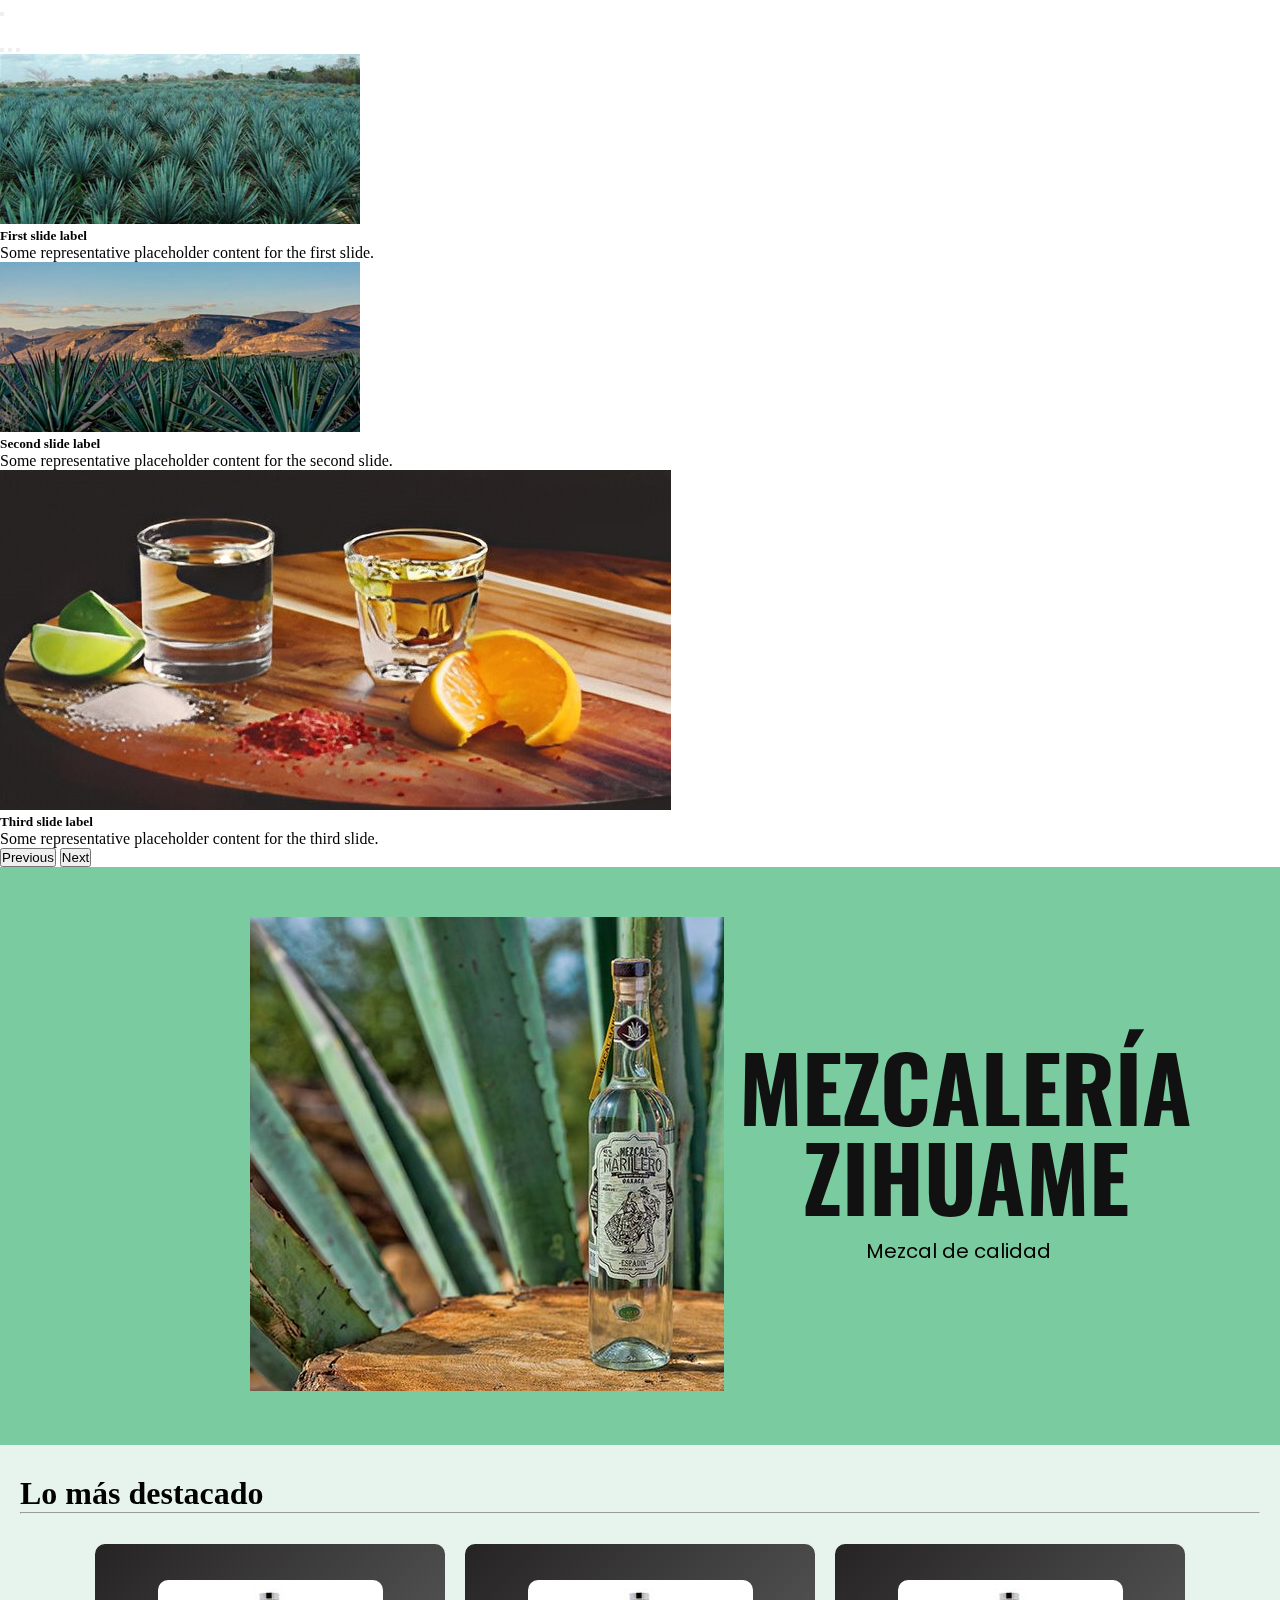
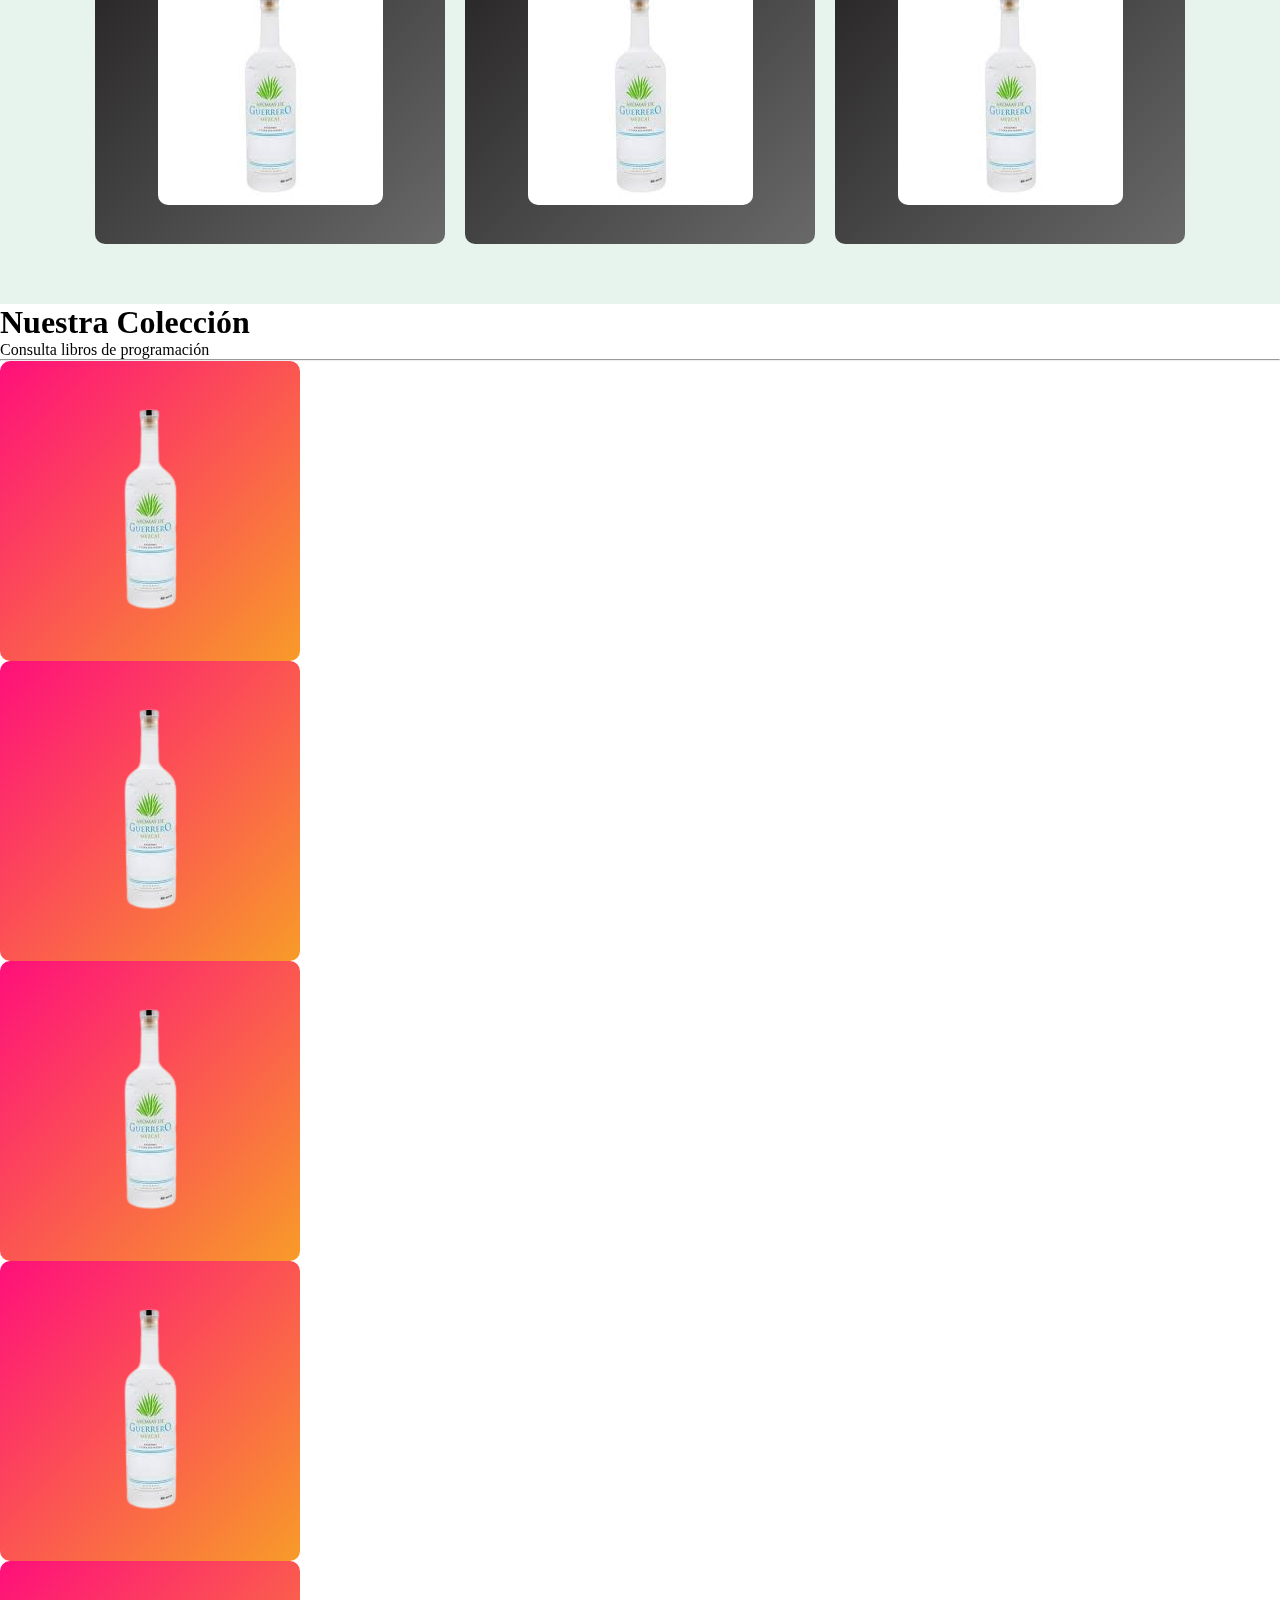
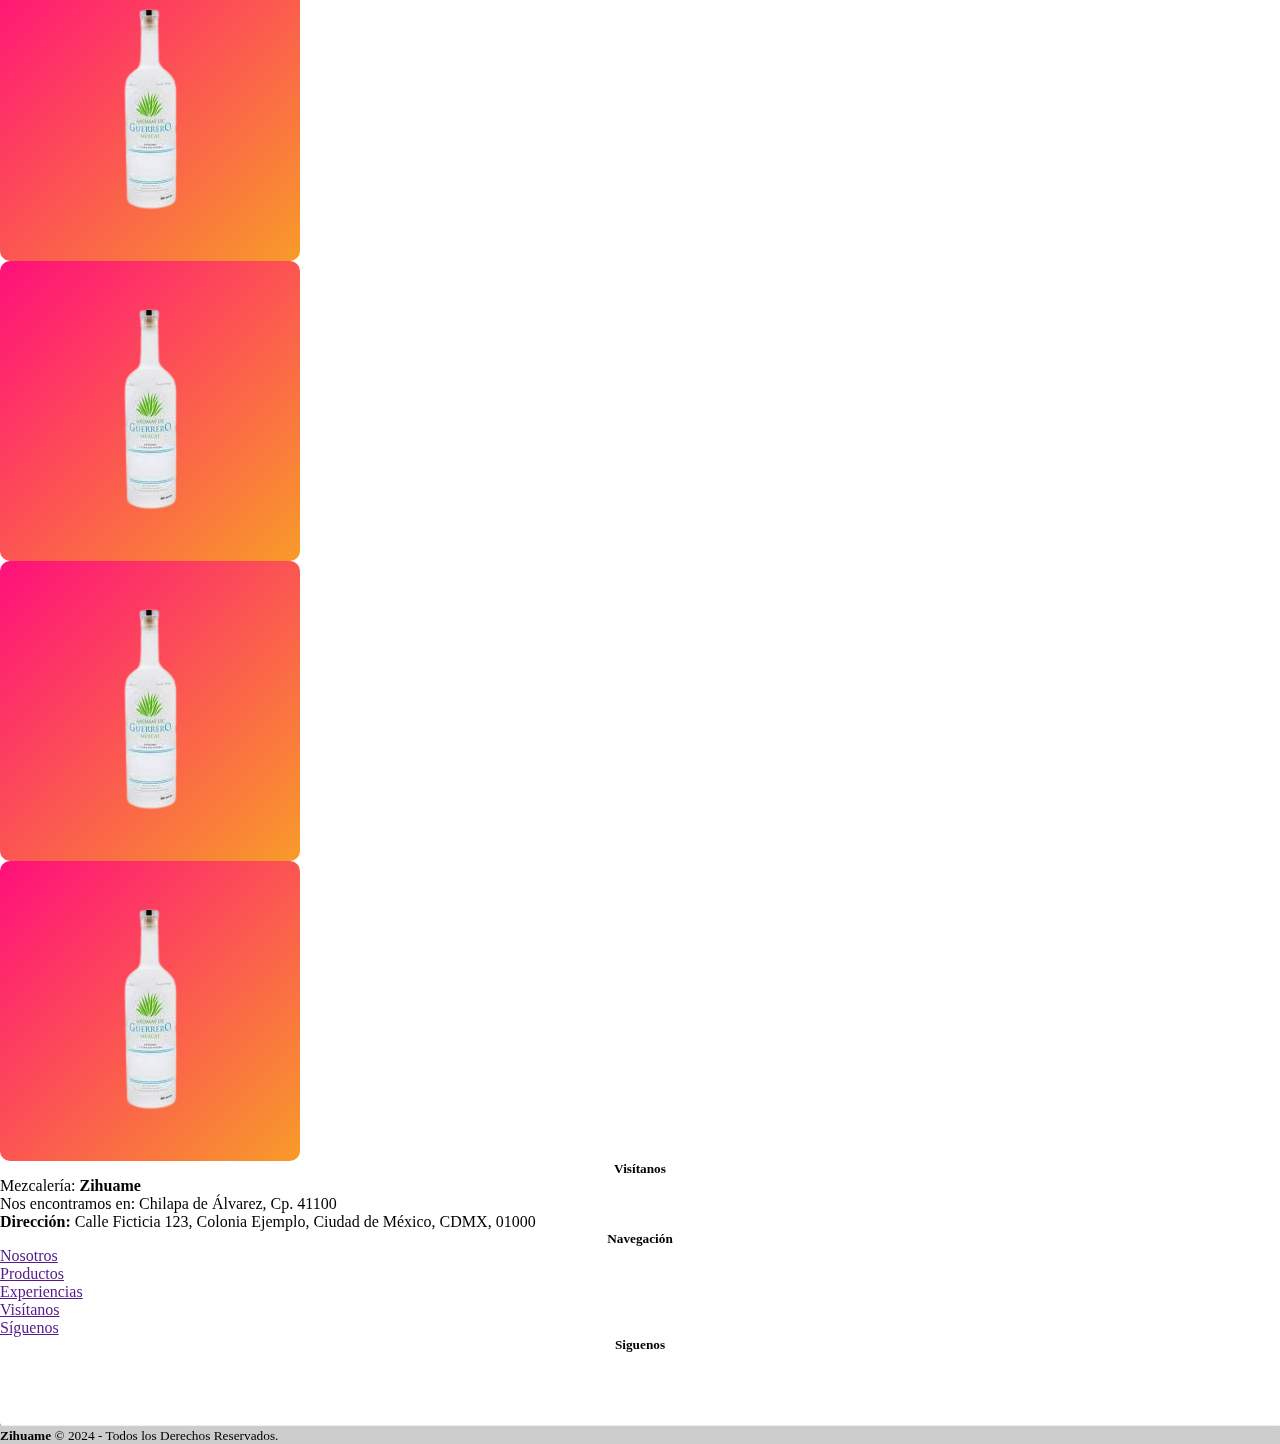
<file: index.html>
<!DOCTYPE html>
<html lang="en">

<head>
    <meta charset="UTF-8">
    <meta name="viewport" content="width=device-width, initial-scale=1.0">
    <title>mezcaleriazihuame</title>
</head>
<link href="https://cdn.jsdelivr.net/npm/bootstrap@5.0.2/dist/css/bootstrap.min.css" rel="stylesheet"
    integrity="sha384-EVSTQN3/azprG1Anm3QDgpJLIm9Nao0Yz1ztcQTwFspd3yD65VohhpuuCOmLASjC" crossorigin="anonymous">
<link rel="stylesheet" href="/CSS/stilos.css">

<body>
    <!--** Contenido de la navegación **-->
    <header>
        <nav class="navbar p-3 navbar-expand-md navbar-dark bg-dark navbar-expand-lg fixed-top">
            <button class="navbar-toggler" type="button" data-toggle="collapse" data-target="#navbarNav"
                aria-controls="navbarNav" aria-expanded="false" aria-label="Toggle navigation">
                <span class="navbar-toggler-icon"></span>
            </button>
            <div class="collapse navbar-collapse justify-content-center" id="navbarNav">
                <ul class="navbar-nav ">
                    <li class="nav-item"><a class="nav-link" href="/PAGINAS//index.html">Nosotros</a></li>
                    <li class="nav-item"><a class="nav-link" href="/PAGINAS//productos.html">Productos</a></li>
                    <li class="nav-item"><a class="nav-link" href="/PAGINAS//nuestraExperiencia.html">Experiencias</a>
                    </li>
                    <li class="nav-item"><a class="nav-link" href="/PAGINAS//visitanos.html">Visítanos</a></li>
                    <li class="nav-item"><a class="nav-link" href="#siguenos">Síguenos</a></li>
                </ul>
            </div>
        </nav>
    </header>
    <!--** Contenido del Carousel **-->
    <section>
        <div id="carouselExampleCaptions" class="carousel slide" data-bs-ride="carousel">
            <div class="carousel-indicators">
                <button type="button" data-bs-target="#carouselExampleCaptions" data-bs-slide-to="0" class="active"
                    aria-current="true" aria-label="Slide 1"></button>
                <button type="button" data-bs-target="#carouselExampleCaptions" data-bs-slide-to="1"
                    aria-label="Slide 2"></button>
                <button type="button" data-bs-target="#carouselExampleCaptions" data-bs-slide-to="2"
                    aria-label="Slide 3"></button>
            </div>
            <div class="carousel-inner">
                <div class="carousel-item active">
                    <img src="/img//imagenesc//img-espadin.jpg" class="d-block w-100" alt="...">
                    <div class="carousel-caption d-none d-md-block">
                        <h5>First slide label</h5>
                        <p>Some representative placeholder content for the first slide.</p>
                    </div>
                </div>
                <div class="carousel-item">
                    <img src="/img//imagenesc//img-espa.jpg" class="d-block w-100" alt="...">
                    <div class="carousel-caption d-none d-md-block">
                        <h5>Second slide label</h5>
                        <p>Some representative placeholder content for the second slide.</p>
                    </div>
                </div>
                <div class="carousel-item">
                    <img src="/img//imagenesc//imagen 3.jpeg" class="d-block w-100" alt="...">
                    <div class="carousel-caption d-none d-md-block">
                        <h5>Third slide label</h5>
                        <p>Some representative placeholder content for the third slide.</p>
                    </div>
                </div>
            </div>
            <button class="carousel-control-prev" type="button" data-bs-target="#carouselExampleCaptions"
                data-bs-slide="prev">
                <span class="carousel-control-prev-icon" aria-hidden="true"></span>
                <span class="visually-hidden">Previous</span>
            </button>
            <button class="carousel-control-next" type="button" data-bs-target="#carouselExampleCaptions"
                data-bs-slide="next">
                <span class="carousel-control-next-icon" aria-hidden="true"></span>
                <span class="visually-hidden">Next</span>
            </button>
        </div>
    </section>
    <!-- inicio de la sección uno -->
    <section class="seccion-uno">
        <div class="header-content">
            <div class="header-img ">
                <img src="/img/botella-mezcal.jpg" alt="">
            </div>
            <div class="header-txt">
                <h1>Mezcalería Zihuame</h1>
                <p>Mezcal de calidad</p>
            </div>
        </div>
    </section>

    <!--** Sección dos contenido de productos **-->
    <section class="seccion-dos">
        <div class="jumbotron text-center">
            <h1 class="display-3">Lo más destacado</h1>
            <hr class="my-2 container bg-dark">
        </div>
        <div class="container">
            <div class="contenedor-tarjetas">
                <div class="tarjeta">
                    <figure>
                        <img src="/img/mezcal-1.jpeg" alt="">
                    </figure>
                    <div class="tarjeta-contenido">
                        <p class="tarjeta-texto">Nombre del Mezcal</p>
                        <p class="tarjeta-descripcion"><b>Tipo:</b> Tipo de Mezcal</p>
                        <p class="tarjeta-descripcion"><b>Agave:</b> Tipo de Agave</p>
                        <p class="tarjeta-descripcion"><b>Región:</b> Región de Origen</p>
                        <p class="tarjeta-descripcion"><b>Grado de Alcohol:</b> X%</p>
                        <p class="tarjeta-descripcion"><b>Notas de Sabor:</b> Descripción de las notas de sabor</p>
                    </div>
                </div>

                <div class="tarjeta">
                    <figure>
                        <img src="/img/mezcal-1.jpeg" alt="">
                    </figure>
                    <div class="tarjeta-contenido">
                        <p class="tarjeta-texto">Nombre del Mezcal</p>
                        <p class="tarjeta-descripcion"><b>Tipo:</b> Tipo de Mezcal</p>
                        <p class="tarjeta-descripcion"><b>Agave:</b> Tipo de Agave</p>
                        <p class="tarjeta-descripcion"><b>Región:</b> Región de Origen</p>
                        <p class="tarjeta-descripcion"><b>Grado de Alcohol:</b> X%</p>
                        <p class="tarjeta-descripcion"><b>Notas de Sabor:</b> Descripción de las notas de sabor</p>
                    </div>
                </div>

                <div class="tarjeta">
                    <figure class="imagen-destacado">
                        <img src="/img/mezcal-1.jpeg" alt="">
                    </figure>
                    <div class="tarjeta-contenido">
                        <p class="tarjeta-texto">Nombre del Mezcal</p>
                        <p class="tarjeta-descripcion"><b>Tipo:</b> Tipo de Mezcal</p>
                        <p class="tarjeta-descripcion"><b>Agave:</b> Tipo de Agave</p>
                        <p class="tarjeta-descripcion"><b>Región:</b> Región de Origen</p>
                        <p class="tarjeta-descripcion"><b>Grado de Alcohol:</b> X%</p>
                        <p class="tarjeta-descripcion"><b>Notas de Sabor:</b> Descripción de las notas de sabor</p>
                    </div>
                </div>
            </div>
        </div>
    </section>

    <!--** Sección de nuestra colección **-->
    <section>
        <div class="jumbotron text-center">
            <h1 class="display-3">Nuestra Colección</h1>
            <p class="lead">Consulta libros de programación</p>
            <hr class="my-2 container bg-dark">
        </div>
        <div class="container">
            <div class="row">
                <div class="col-md-3 mb-4">
                    <div class="tarjeta-1-container">
                        <div class="n-tarjeta">
                            <div class="contenido-img">
                                <figure>
                                    <img src="/img/mezcal_1.png" alt="" class="img-fluid">
                                </figure>
                            </div>
                            <div class="contenido-text">
                                <p class="title-text">Nombre del Mezcal</p>
                                <p>
                                    Lorem ipsum dolor sit amet, consectetur adipiscing elit. Voluptas tenetur mollitia
                                    pariatur odit, ab minus ratione adipisci accusamus vel est excepturi laboriosam
                                    magnam necessitatibus dignissimos molestias.
                                </p>
                            </div>
                        </div>
                    </div>
                </div>
                <div class="col-md-3 mb-4">
                    <div class="tarjeta-1-container">
                        <div class="n-tarjeta">
                            <div class="contenido-img">
                                <figure>
                                    <img src="/img/mezcal_1.png" alt="" class="img-fluid">
                                </figure>
                            </div>
                            <div class="contenido-text">
                                <p class="title-text">Nombre del Mezcal</p>
                                <p>
                                    Lorem ipsum dolor sit amet, consectetur adipiscing elit. Voluptas tenetur mollitia
                                    pariatur odit, ab minus ratione adipisci accusamus vel est excepturi laboriosam
                                    magnam necessitatibus dignissimos molestias.
                                </p>
                            </div>
                        </div>
                    </div>
                </div>
                <div class="col-md-3 mb-4">
                    <div class="tarjeta-1-container">
                        <div class="n-tarjeta">
                            <div class="contenido-img">
                                <figure>
                                    <img src="/img/mezcal_1.png" alt="" class="img-fluid">
                                </figure>
                            </div>
                            <div class="contenido-text">
                                <p class="title-text">Nombre del Mezcal</p>
                                <p>
                                    Lorem ipsum dolor sit amet, consectetur adipiscing elit. Voluptas tenetur mollitia
                                    pariatur odit, ab minus ratione adipisci accusamus vel est excepturi laboriosam
                                    magnam necessitatibus dignissimos molestias.
                                </p>
                            </div>
                        </div>
                    </div>
                </div>
                <div class="col-md-3 mb-4">
                    <div class="tarjeta-1-container">
                        <div class="n-tarjeta">
                            <div class="contenido-img">
                                <figure>
                                    <img src="/img/mezcal_1.png" alt="" class="img-fluid">
                                </figure>
                            </div>
                            <div class="contenido-text">
                                <p class="title-text">Nombre del Mezcal</p>
                                <p>
                                    Lorem ipsum dolor sit amet, consectetur adipiscing elit. Voluptas tenetur mollitia
                                    pariatur odit, ab minus ratione adipisci accusamus vel est excepturi laboriosam
                                    magnam necessitatibus dignissimos molestias.
                                </p>
                            </div>
                        </div>
                    </div>
                </div>
                <div class="col-md-3 mb-4">
                    <div class="tarjeta-1-container">
                        <div class="n-tarjeta">
                            <div class="contenido-img">
                                <figure>
                                    <img src="/img/mezcal_1.png" alt="" class="img-fluid">
                                </figure>
                            </div>
                            <div class="contenido-text">
                                <p class="title-text">Nombre del Mezcal</p>
                                <p>
                                    Lorem ipsum dolor sit amet, consectetur adipiscing elit. Voluptas tenetur mollitia
                                    pariatur odit, ab minus ratione adipisci accusamus vel est excepturi laboriosam
                                    magnam necessitatibus dignissimos molestias.
                                </p>
                            </div>
                        </div>
                    </div>
                </div>
                <div class="col-md-3 mb-4">
                    <div class="tarjeta-1-container">
                        <div class="n-tarjeta">
                            <div class="contenido-img">
                                <figure>
                                    <img src="/img/mezcal_1.png" alt="" class="img-fluid">
                                </figure>
                            </div>
                            <div class="contenido-text">
                                <p class="title-text">Nombre del Mezcal</p>
                                <p>
                                    Lorem ipsum dolor sit amet, consectetur adipiscing elit. Voluptas tenetur mollitia
                                    pariatur odit, ab minus ratione adipisci accusamus vel est excepturi laboriosam
                                    magnam necessitatibus dignissimos molestias.
                                </p>
                            </div>
                        </div>
                    </div>
                </div>
                <div class="col-md-3 mb-4">
                    <div class="tarjeta-1-container">
                        <div class="n-tarjeta">
                            <div class="contenido-img">
                                <figure>
                                    <img src="/img/mezcal_1.png" alt="" class="img-fluid">
                                </figure>
                            </div>
                            <div class="contenido-text">
                                <p class="title-text">Nombre del Mezcal</p>
                                <p>
                                    Lorem ipsum dolor sit amet, consectetur adipiscing elit. Voluptas tenetur mollitia
                                    pariatur odit, ab minus ratione adipisci accusamus vel est excepturi laboriosam
                                    magnam necessitatibus dignissimos molestias.
                                </p>
                            </div>
                        </div>
                    </div>
                </div>
                <div class="col-md-3 mb-4">
                    <div class="tarjeta-1-container">
                        <div class="n-tarjeta">
                            <div class="contenido-img">
                                <figure>
                                    <img src="/img/mezcal_1.png" alt="" class="img-fluid">
                                </figure>
                            </div>
                            <div class="contenido-text">
                                <p class="title-text">Nombre del Mezcal</p>
                                <p>
                                    Lorem ipsum dolor sit amet, consectetur adipiscing elit. Voluptas tenetur mollitia
                                    pariatur odit, ab minus ratione adipisci accusamus vel est excepturi laboriosam
                                    magnam necessitatibus dignissimos molestias.
                                </p>
                            </div>
                        </div>
                    </div>
                </div>
            </div>
        </div>
    </section>



    <!--** Footer **-->
    <footer class="bg-dark text-white text-center text-lg-start">
        <div class="container p-4">
            <div class="row justify-content-center">
                
                <!-- Columna 1 
                <div class="col-lg-3 col-md-6 mb-4 mb-md-0">
                    <div class="mapa">
                        <iframe
                            src="https://www.google.com/maps/embed?pb=!1m18!1m12!1m3!1d3803.214996303471!2d-99.17801009999998!3d17.592522700000007!2m3!1f0!2f0!3f0!3m2!1i1024!2i768!4f13.1!3m3!1m2!1s0x85c95888bc823c07%3A0xd242075fb8701e2a!2sCatedral%20de%20la%20Asunci%C3%B3n%20de%20Mar%C3%ADa%2C%20Chilapa.!5e0!3m2!1ses!2smx!4v1718468112256!5m2!1ses!2smx"
                            width="300" height="250" style="border:0;" allowfullscreen="" loading="lazy"
                            referrerpolicy="no-referrer-when-downgrade"></iframe>
                    </div>
                </div> 
                -->
                <!-- Columna 2 -->
                <div class="col-lg-3 col-md-6 mb-4 mb-md-0 mx-2">
                    <h5 class="text-uppercase">Visítanos</h5>
                    <ul class="list-unstyled mb-0 text-center">
                        <p>Mezcalería: <b>Zihuame</b></p>
                        <p>Nos encontramos en: Chilapa de Álvarez, Cp. 41100</p>
                        <p><b>Dirección:</b> Calle Ficticia 123, Colonia Ejemplo, Ciudad de México, CDMX, 01000</p>
                    </ul>
                </div>
                <!-- Columna 3 -->
                <div class="col-lg-3 col-md-6 mb-4 mb-md-0 mx-2">
                    <h5 class="text-uppercase">Navegación</h5>
                    <ul class="list-unstyled mb-0 text-md-center">
                        <li><a href="">Nosotros</a></li>
                        <li><a href="">Productos</a></li>
                        <li><a href="">Experiencias</a></li>
                        <li><a href="">Visítanos</a></li>
                        <li><a href="">Síguenos</a></li>
                    </ul>
                </div>
                <!-- Columna 4 -->
                <div id="siguenos" class="col-lg-3 col-md-6 mb-4 mb-md-0 mx-2">
                    <h5 class="text-uppercase">Siguenos</h5>
                    <ul class="list-unstyled">
                        <div class="redes-sociales">

                            <a href="https://www.instagram.com/" class="social-link1">
                                <svg viewBox="0 0 16 16" class="bi bi-instagram" fill="currentColor" height="16" width="16"
                                    xmlns="http://www.w3.org/2000/svg" style="color: white">
                                    <path fill="white"
                                        d="M8 0C5.829 0 5.556.01 4.703.048 3.85.088 3.269.222 2.76.42a3.917 3.917 0 0 0-1.417.923A3.927 3.927 0 0 0 .42 2.76C.222 3.268.087 3.85.048 4.7.01 5.555 0 5.827 0 8.001c0 2.172.01 2.444.048 3.297.04.852.174 1.433.372 1.942.205.526.478.972.923 1.417.444.445.89.719 1.416.923.51.198 1.09.333 1.942.372C5.555 15.99 5.827 16 8 16s2.444-.01 3.298-.048c.851-.04 1.434-.174 1.943-.372a3.916 3.916 0 0 0 1.416-.923c.445-.445.718-.891.923-1.417.197-.509.332-1.09.372-1.942C15.99 10.445 16 10.173 16 8s-.01-2.445-.048-3.299c-.04-.851-.175-1.433-.372-1.941a3.926 3.926 0 0 0-.923-1.417A3.911 3.911 0 0 0 13.24.42c-.51-.198-1.092-.333-1.943-.372C10.443.01 10.172 0 7.998 0h.003zm-.717 1.442h.718c2.136 0 2.389.007 3.232.046.78.035 1.204.166 1.486.275.373.145.64.319.92.599.28.28.453.546.598.92.11.281.24.705.275 1.485.039.843.047 1.096.047 3.231s-.008 2.389-.047 3.232c-.035.78-.166 1.203-.275 1.485a2.47 2.47 0 0 1-.599.919c-.28.28-.546.453-.92.598-.28.11-.704.24-1.485.276-.843.038-1.096.047-3.232.047s-2.39-.009-3.233-.047c-.78-.036-1.203-.166-1.485-.276a2.478 2.478 0 0 1-.92-.598 2.48 2.48 0 0 1-.6-.92c-.109-.281-.24-.705-.275-1.485-.038-.843-.046-1.096-.046-3.233 0-2.136.008-2.388.046-3.231.036-.78.166-1.204.276-1.486.145-.373.319-.64.599-.92.28-.28.546-.453.92-.598.282-.11.705-.24 1.485-.276.738-.034 1.024-.044 2.515-.045v.002zm4.988 1.328a.96.96 0 1 0 0 1.92.96.96 0 0 0 0-1.92zm-4.27 1.122a4.109 4.109 0 1 0 0 8.217 4.109 4.109 0 0 0 0-8.217zm0 1.441a2.667 2.667 0 1 1 0 5.334 2.667 2.667 0 0 1 0-5.334z">
                                    </path>
                                </svg>
                            </a>
                            <a href="#" class="social-link2">
                                <svg viewBox="0 0 16 16" class="bi bi-twitter" fill="currentColor" height="16" width="16"
                                    xmlns="http://www.w3.org/2000/svg" style="color: white">
                                    <path fill="white"
                                        d="M5.026 15c6.038 0 9.341-5.003 9.341-9.334 0-.14 0-.282-.006-.422A6.685 6.685 0 0 0 16 3.542a6.658 6.658 0 0 1-1.889.518 3.301 3.301 0 0 0 1.447-1.817 6.533 6.533 0 0 1-2.087.793A3.286 3.286 0 0 0 7.875 6.03a9.325 9.325 0 0 1-6.767-3.429 3.289 3.289 0 0 0 1.018 4.382A3.323 3.323 0 0 1 .64 6.575v.045a3.288 3.288 0 0 0 2.632 3.218 3.203 3.203 0 0 1-.865.115 3.23 3.23 0 0 1-.614-.057 3.283 3.283 0 0 0 3.067 2.277A6.588 6.588 0 0 1 .78 13.58a6.32 6.32 0 0 1-.78-.045A9.344 9.344 0 0 0 5.026 15z">
                                    </path>
                                </svg>
                            </a>
                            <a href="#" class="social-link3">
                                <svg xmlns="http://www.w3.org/2000/svg" height="1em" viewBox="0 0 512 512" fill="#fff">
                                    <path
                                        d="M504 256C504 119 393 8 256 8S8 119 8 256c0 123.78 90.69 226.38 209.25 245V327.69h-63V256h63v-54.64c0-62.15 37-96.48 93.67-96.48 27.14 0 55.52 4.84 55.52 4.84v61h-31.28c-30.8 0-40.41 19.12-40.41 38.73V256h68.78l-11 71.69h-57.78V501C413.31 482.38 504 379.78 504 256z">
                                    </path>
                                </svg>
                            </a>
                            <a href="#" class="social-link4">
                                <svg viewBox="0 0 16 16" class="bi bi-whatsapp" fill="currentColor" height="16" width="16"
                                    xmlns="http://www.w3.org/2000/svg" style="color: white">
                                    <path fill="white"
                                        d="M13.601 2.326A7.854 7.854 0 0 0 7.994 0C3.627 0 .068 3.558.064 7.926c0 1.399.366 2.76 1.057 3.965L0 16l4.204-1.102a7.933 7.933 0 0 0 3.79.965h.004c4.368 0 7.926-3.558 7.93-7.93A7.898 7.898 0 0 0 13.6 2.326zM7.994 14.521a6.573 6.573 0 0 1-3.356-.92l-.24-.144-2.494.654.666-2.433-.156-.251a6.56 6.56 0 0 1-1.007-3.505c0-3.626 2.957-6.584 6.591-6.584a6.56 6.56 0 0 1 4.66 1.931 6.557 6.557 0 0 1 1.928 4.66c-.004 3.639-2.961 6.592-6.592 6.592zm3.615-4.934c-.197-.099-1.17-.578-1.353-.646-.182-.065-.315-.099-.445.099-.133.197-.513.646-.627.775-.114.133-.232.148-.43.05-.197-.1-.836-.308-1.592-.985-.59-.525-.985-1.175-1.103-1.372-.114-.198-.011-.304.088-.403.087-.088.197-.232.296-.346.1-.114.133-.198.198-.33.065-.134.034-.248-.015-.347-.05-.099-.445-1.076-.612-1.47-.16-.389-.323-.335-.445-.34-.114-.007-.247-.007-.38-.007a.729.729 0 0 0-.529.247c-.182.198-.691.677-.691 1.654 0 .977.71 1.916.81 2.049.098.133 1.394 2.132 3.383 2.992.47.205.84.326 1.129.418.475.152.904.129 1.246.08.38-.058 1.171-.48 1.338-.943.164-.464.164-.86.114-.943-.049-.084-.182-.133-.38-.232z">
                                    </path>
                                </svg>
                            </a>
                        </div>
                    </ul>
                </div>
            </div>
        </div>
        <hr class="thick-line bg-white container">
        <div class="text-center p-4" style="background-color: rgba(0, 0, 0, 0.2);">
            <small><b>Zihuame</b> &copy; 2024 - Todos los Derechos Reservados.</small>
        </div>
    </footer>

    <script src="https://cdn.jsdelivr.net/npm/bootstrap@5.0.2/dist/js/bootstrap.bundle.min.js"
        integrity="sha384-MrcW6ZMFYlzcLA8Nl+NtUVF0sA7MsXsP1UyJoMp4YLEuNSfAP+JcXn/tWtIaxVXM"
        crossorigin="anonymous"></script>
    <script src="https://cdn.jsdelivr.net/npm/@popperjs/core@2.9.2/dist/umd/popper.min.js"
        integrity="sha384-IQsoLXl5PILFhosVNubq5LC7Qb9DXgDA9i+tQ8Zj3iwWAwPtgFTxbJ8NT4GN1R8p"
        crossorigin="anonymous"></script>
    <script src="https://cdn.jsdelivr.net/npm/bootstrap@5.0.2/dist/js/bootstrap.min.js"
        integrity="sha384-cVKIPhGWiC2Al4u+LWgxfKTRIcfu0JTxR+EQDz/bgldoEyl4H0zUF0QKbrJ0EcQF"
        crossorigin="anonymous"></script>
    <script src="https://code.jquery.com/jquery-3.5.1.slim.min.js"></script>
    <script src="https://cdn.jsdelivr.net/npm/@popperjs/core@2.6.0/dist/umd/popper.min.js"></script>
    <script src="https://maxcdn.bootstrapcdn.com/bootstrap/4.5.2/js/bootstrap.min.js"></script>
</body>

</html>
</file>
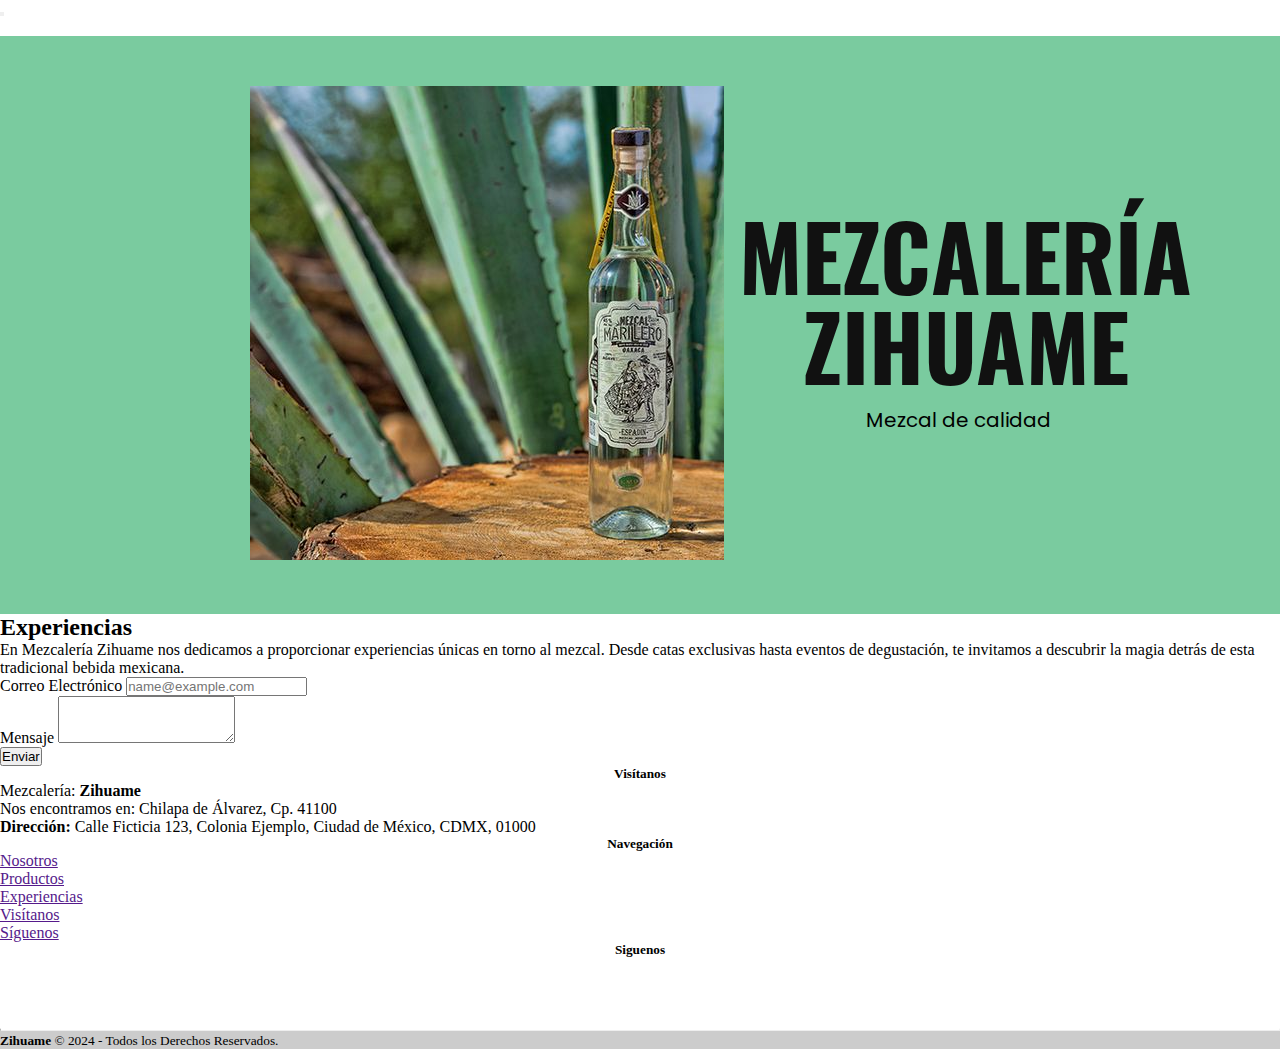
<file: PAGINAS/nuestraExperiencia.html>
<!DOCTYPE html>
<html lang="en">

<head>
    <meta charset="UTF-8">
    <meta name="viewport" content="width=device-width, initial-scale=1.0">
    <title> mezcaleriazihuame </title>
    <link href="https://cdn.jsdelivr.net/npm/bootstrap@5.0.2/dist/css/bootstrap.min.css" rel="stylesheet"
    integrity="sha384-EVSTQN3/azprG1Anm3QDgpJLIm9Nao0Yz1ztcQTwFspd3yD65VohhpuuCOmLASjC" crossorigin="anonymous">
    <link rel="stylesheet" href="/CSS/stilos.css">
</head>

<body>
    <!--** Contenido de la navegación **-->
    <header>
        <nav class="navbar p-3 navbar-expand-md navbar-dark bg-dark navbar-expand-lg fixed-top">
            <button class="navbar-toggler" type="button" data-toggle="collapse" data-target="#navbarNav"
                aria-controls="navbarNav" aria-expanded="false" aria-label="Toggle navigation">
                <span class="navbar-toggler-icon"></span>
            </button>
            <div class="collapse navbar-collapse justify-content-center" id="navbarNav">
                <ul class="navbar-nav ">
                    <li class="nav-item"><a class="nav-link" href="/PAGINAS//index.html">Nosotros</a></li>
                    <li class="nav-item"><a class="nav-link" href="/PAGINAS//productos.html">Productos</a></li>
                    <li class="nav-item"><a class="nav-link" href="/PAGINAS//nuestraExperiencia.html">Experiencias</a>
                    </li>
                    <li class="nav-item"><a class="nav-link" href="/PAGINAS//visitanos.html">Visítanos</a></li>
                    <li class="nav-item"><a class="nav-link" href="#siguenos">Síguenos</a></li>
                </ul>
            </div>
        </nav>
    </header>
    <!-- inicio de la sección uno -->
    <section class="seccion-uno">
        <div class="header-content">
            <div class="header-img ">
                <img src="/img/botella-mezcal.jpg" alt="">
            </div>
            <div class="header-txt">
                <h1>Mezcalería Zihuame</h1>
                <p>Mezcal de calidad</p>
            </div>
        </div>
    </section>


    <section id="Experiencias">
        <div class="container py-5">
            <div class="row">
                <div class="col-md-6">
                    <div class="contenido">
                        <h2 class="text-center">Experiencias</h2>
                        <p class="text-justify">
                            En Mezcalería Zihuame nos dedicamos a proporcionar experiencias únicas en torno al mezcal.
                            Desde catas exclusivas hasta eventos de degustación, te invitamos a descubrir la magia
                            detrás de esta tradicional bebida mexicana.
                        </p>
                    </div>
                    <form>
                        <div class="form-group">
                            <label for="email">Correo Electrónico</label>
                            <input type="email" class="form-control" id="email" placeholder="name@example.com">
                        </div>
                        <div class="form-group">
                            <label for="mensaje">Mensaje</label>
                            <textarea class="form-control" id="mensaje" rows="3"></textarea>
                        </div>
                        <button type="submit" class="btn btn-primary">Enviar</button>
                    </form>
                </div>
                <div class="col-md-6">
                </div>
            </div>
        </div>
    </section>


    <!--** Footer **-->
    <footer class="bg-dark text-white text-center text-lg-start">
        <div class="container p-4">
            <div class="row justify-content-center">

                <!-- Columna 1 
                    <div class="col-lg-3 col-md-6 mb-4 mb-md-0">
                        <div class="mapa">
                            <iframe
                                src="https://www.google.com/maps/embed?pb=!1m18!1m12!1m3!1d3803.214996303471!2d-99.17801009999998!3d17.592522700000007!2m3!1f0!2f0!3f0!3m2!1i1024!2i768!4f13.1!3m3!1m2!1s0x85c95888bc823c07%3A0xd242075fb8701e2a!2sCatedral%20de%20la%20Asunci%C3%B3n%20de%20Mar%C3%ADa%2C%20Chilapa.!5e0!3m2!1ses!2smx!4v1718468112256!5m2!1ses!2smx"
                                width="300" height="250" style="border:0;" allowfullscreen="" loading="lazy"
                                referrerpolicy="no-referrer-when-downgrade"></iframe>
                        </div>
                    </div> 
                    -->
                <!-- Columna 2 -->
                <div class="col-lg-3 col-md-6 mb-4 mb-md-0 mx-2">
                    <h5 class="text-uppercase">Visítanos</h5>
                    <ul class="list-unstyled mb-0 text-center">
                        <p>Mezcalería: <b>Zihuame</b></p>
                        <p>Nos encontramos en: Chilapa de Álvarez, Cp. 41100</p>
                        <p><b>Dirección:</b> Calle Ficticia 123, Colonia Ejemplo, Ciudad de México, CDMX, 01000</p>
                    </ul>
                </div>
                <!-- Columna 3 -->
                <div class="col-lg-3 col-md-6 mb-4 mb-md-0 mx-2">
                    <h5 class="text-uppercase">Navegación</h5>
                    <ul class="list-unstyled mb-0 text-md-center">
                        <li><a href="">Nosotros</a></li>
                        <li><a href="">Productos</a></li>
                        <li><a href="">Experiencias</a></li>
                        <li><a href="">Visítanos</a></li>
                        <li><a href="">Síguenos</a></li>
                    </ul>
                </div>
                <!-- Columna 4 -->
                <div id="siguenos" class="col-lg-3 col-md-6 mb-4 mb-md-0 mx-2">
                    <h5 class="text-uppercase">Siguenos</h5>
                    <ul class="list-unstyled">
                        <div class="redes-sociales">

                            <a href="https://www.instagram.com/" class="social-link1">
                                <svg viewBox="0 0 16 16" class="bi bi-instagram" fill="currentColor" height="16"
                                    width="16" xmlns="http://www.w3.org/2000/svg" style="color: white">
                                    <path fill="white"
                                        d="M8 0C5.829 0 5.556.01 4.703.048 3.85.088 3.269.222 2.76.42a3.917 3.917 0 0 0-1.417.923A3.927 3.927 0 0 0 .42 2.76C.222 3.268.087 3.85.048 4.7.01 5.555 0 5.827 0 8.001c0 2.172.01 2.444.048 3.297.04.852.174 1.433.372 1.942.205.526.478.972.923 1.417.444.445.89.719 1.416.923.51.198 1.09.333 1.942.372C5.555 15.99 5.827 16 8 16s2.444-.01 3.298-.048c.851-.04 1.434-.174 1.943-.372a3.916 3.916 0 0 0 1.416-.923c.445-.445.718-.891.923-1.417.197-.509.332-1.09.372-1.942C15.99 10.445 16 10.173 16 8s-.01-2.445-.048-3.299c-.04-.851-.175-1.433-.372-1.941a3.926 3.926 0 0 0-.923-1.417A3.911 3.911 0 0 0 13.24.42c-.51-.198-1.092-.333-1.943-.372C10.443.01 10.172 0 7.998 0h.003zm-.717 1.442h.718c2.136 0 2.389.007 3.232.046.78.035 1.204.166 1.486.275.373.145.64.319.92.599.28.28.453.546.598.92.11.281.24.705.275 1.485.039.843.047 1.096.047 3.231s-.008 2.389-.047 3.232c-.035.78-.166 1.203-.275 1.485a2.47 2.47 0 0 1-.599.919c-.28.28-.546.453-.92.598-.28.11-.704.24-1.485.276-.843.038-1.096.047-3.232.047s-2.39-.009-3.233-.047c-.78-.036-1.203-.166-1.485-.276a2.478 2.478 0 0 1-.92-.598 2.48 2.48 0 0 1-.6-.92c-.109-.281-.24-.705-.275-1.485-.038-.843-.046-1.096-.046-3.233 0-2.136.008-2.388.046-3.231.036-.78.166-1.204.276-1.486.145-.373.319-.64.599-.92.28-.28.546-.453.92-.598.282-.11.705-.24 1.485-.276.738-.034 1.024-.044 2.515-.045v.002zm4.988 1.328a.96.96 0 1 0 0 1.92.96.96 0 0 0 0-1.92zm-4.27 1.122a4.109 4.109 0 1 0 0 8.217 4.109 4.109 0 0 0 0-8.217zm0 1.441a2.667 2.667 0 1 1 0 5.334 2.667 2.667 0 0 1 0-5.334z">
                                    </path>
                                </svg>
                            </a>
                            <a href="#" class="social-link2">
                                <svg viewBox="0 0 16 16" class="bi bi-twitter" fill="currentColor" height="16"
                                    width="16" xmlns="http://www.w3.org/2000/svg" style="color: white">
                                    <path fill="white"
                                        d="M5.026 15c6.038 0 9.341-5.003 9.341-9.334 0-.14 0-.282-.006-.422A6.685 6.685 0 0 0 16 3.542a6.658 6.658 0 0 1-1.889.518 3.301 3.301 0 0 0 1.447-1.817 6.533 6.533 0 0 1-2.087.793A3.286 3.286 0 0 0 7.875 6.03a9.325 9.325 0 0 1-6.767-3.429 3.289 3.289 0 0 0 1.018 4.382A3.323 3.323 0 0 1 .64 6.575v.045a3.288 3.288 0 0 0 2.632 3.218 3.203 3.203 0 0 1-.865.115 3.23 3.23 0 0 1-.614-.057 3.283 3.283 0 0 0 3.067 2.277A6.588 6.588 0 0 1 .78 13.58a6.32 6.32 0 0 1-.78-.045A9.344 9.344 0 0 0 5.026 15z">
                                    </path>
                                </svg>
                            </a>
                            <a href="#" class="social-link3">
                                <svg xmlns="http://www.w3.org/2000/svg" height="1em" viewBox="0 0 512 512" fill="#fff">
                                    <path
                                        d="M504 256C504 119 393 8 256 8S8 119 8 256c0 123.78 90.69 226.38 209.25 245V327.69h-63V256h63v-54.64c0-62.15 37-96.48 93.67-96.48 27.14 0 55.52 4.84 55.52 4.84v61h-31.28c-30.8 0-40.41 19.12-40.41 38.73V256h68.78l-11 71.69h-57.78V501C413.31 482.38 504 379.78 504 256z">
                                    </path>
                                </svg>
                            </a>
                            <a href="#" class="social-link4">
                                <svg viewBox="0 0 16 16" class="bi bi-whatsapp" fill="currentColor" height="16"
                                    width="16" xmlns="http://www.w3.org/2000/svg" style="color: white">
                                    <path fill="white"
                                        d="M13.601 2.326A7.854 7.854 0 0 0 7.994 0C3.627 0 .068 3.558.064 7.926c0 1.399.366 2.76 1.057 3.965L0 16l4.204-1.102a7.933 7.933 0 0 0 3.79.965h.004c4.368 0 7.926-3.558 7.93-7.93A7.898 7.898 0 0 0 13.6 2.326zM7.994 14.521a6.573 6.573 0 0 1-3.356-.92l-.24-.144-2.494.654.666-2.433-.156-.251a6.56 6.56 0 0 1-1.007-3.505c0-3.626 2.957-6.584 6.591-6.584a6.56 6.56 0 0 1 4.66 1.931 6.557 6.557 0 0 1 1.928 4.66c-.004 3.639-2.961 6.592-6.592 6.592zm3.615-4.934c-.197-.099-1.17-.578-1.353-.646-.182-.065-.315-.099-.445.099-.133.197-.513.646-.627.775-.114.133-.232.148-.43.05-.197-.1-.836-.308-1.592-.985-.59-.525-.985-1.175-1.103-1.372-.114-.198-.011-.304.088-.403.087-.088.197-.232.296-.346.1-.114.133-.198.198-.33.065-.134.034-.248-.015-.347-.05-.099-.445-1.076-.612-1.47-.16-.389-.323-.335-.445-.34-.114-.007-.247-.007-.38-.007a.729.729 0 0 0-.529.247c-.182.198-.691.677-.691 1.654 0 .977.71 1.916.81 2.049.098.133 1.394 2.132 3.383 2.992.47.205.84.326 1.129.418.475.152.904.129 1.246.08.38-.058 1.171-.48 1.338-.943.164-.464.164-.86.114-.943-.049-.084-.182-.133-.38-.232z">
                                    </path>
                                </svg>
                            </a>
                        </div>
                    </ul>
                </div>
            </div>
        </div>
        <hr class="thick-line bg-white container">
        <div class="text-center p-4" style="background-color: rgba(0, 0, 0, 0.2);">
            <small><b>Zihuame</b> &copy; 2024 - Todos los Derechos Reservados.</small>
        </div>
    </footer>
    <script src="https://cdn.jsdelivr.net/npm/bootstrap@5.0.2/dist/js/bootstrap.bundle.min.js"
    integrity="sha384-MrcW6ZMFYlzcLA8Nl+NtUVF0sA7MsXsP1UyJoMp4YLEuNSfAP+JcXn/tWtIaxVXM"
    crossorigin="anonymous"></script>
    <script src="https://cdn.jsdelivr.net/npm/@popperjs/core@2.9.2/dist/umd/popper.min.js"
        integrity="sha384-IQsoLXl5PILFhosVNubq5LC7Qb9DXgDA9i+tQ8Zj3iwWAwPtgFTxbJ8NT4GN1R8p"
        crossorigin="anonymous"></script>
    <script src="https://cdn.jsdelivr.net/npm/bootstrap@5.0.2/dist/js/bootstrap.min.js"
        integrity="sha384-cVKIPhGWiC2Al4u+LWgxfKTRIcfu0JTxR+EQDz/bgldoEyl4H0zUF0QKbrJ0EcQF"
        crossorigin="anonymous"></script>
    <script src="https://code.jquery.com/jquery-3.5.1.slim.min.js"></script>
    <script src="https://cdn.jsdelivr.net/npm/@popperjs/core@2.6.0/dist/umd/popper.min.js"></script>
    <script src="https://maxcdn.bootstrapcdn.com/bootstrap/4.5.2/js/bootstrap.min.js"></script>
    </body>

</html>
</file>
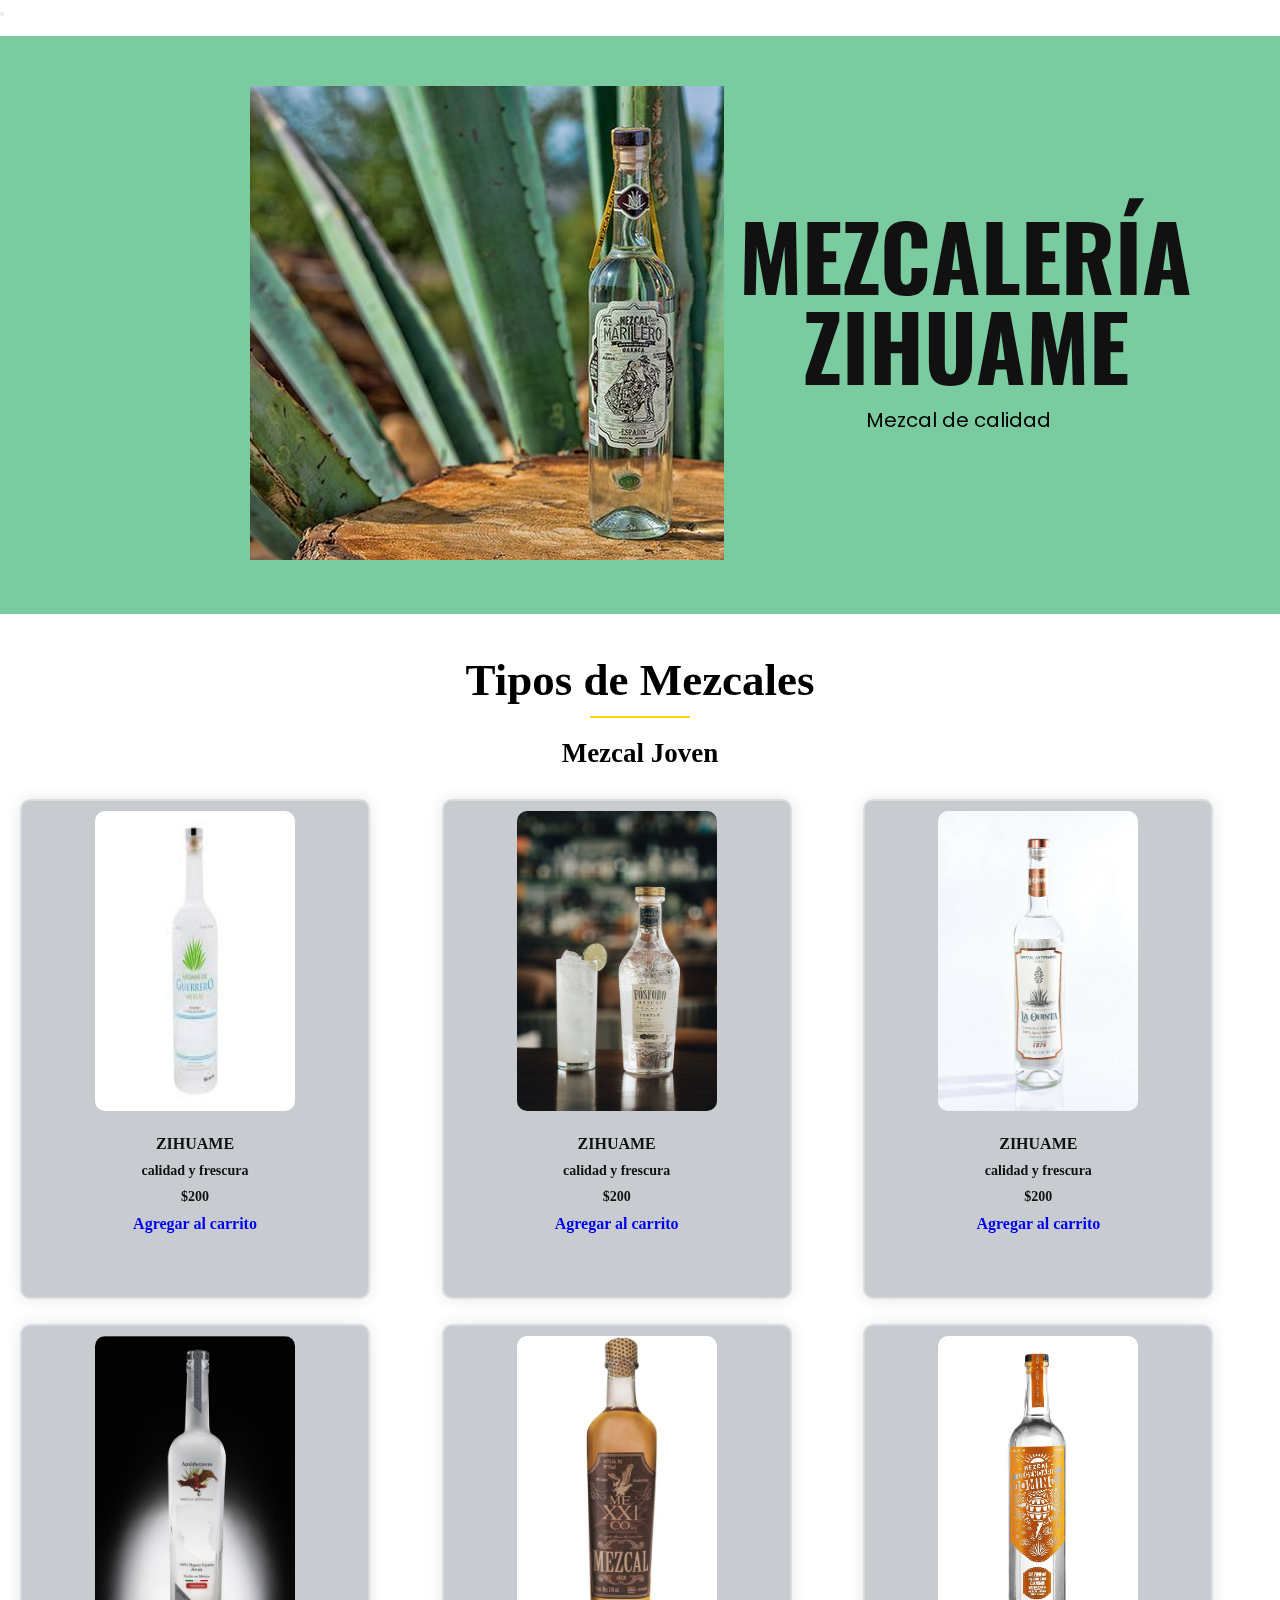
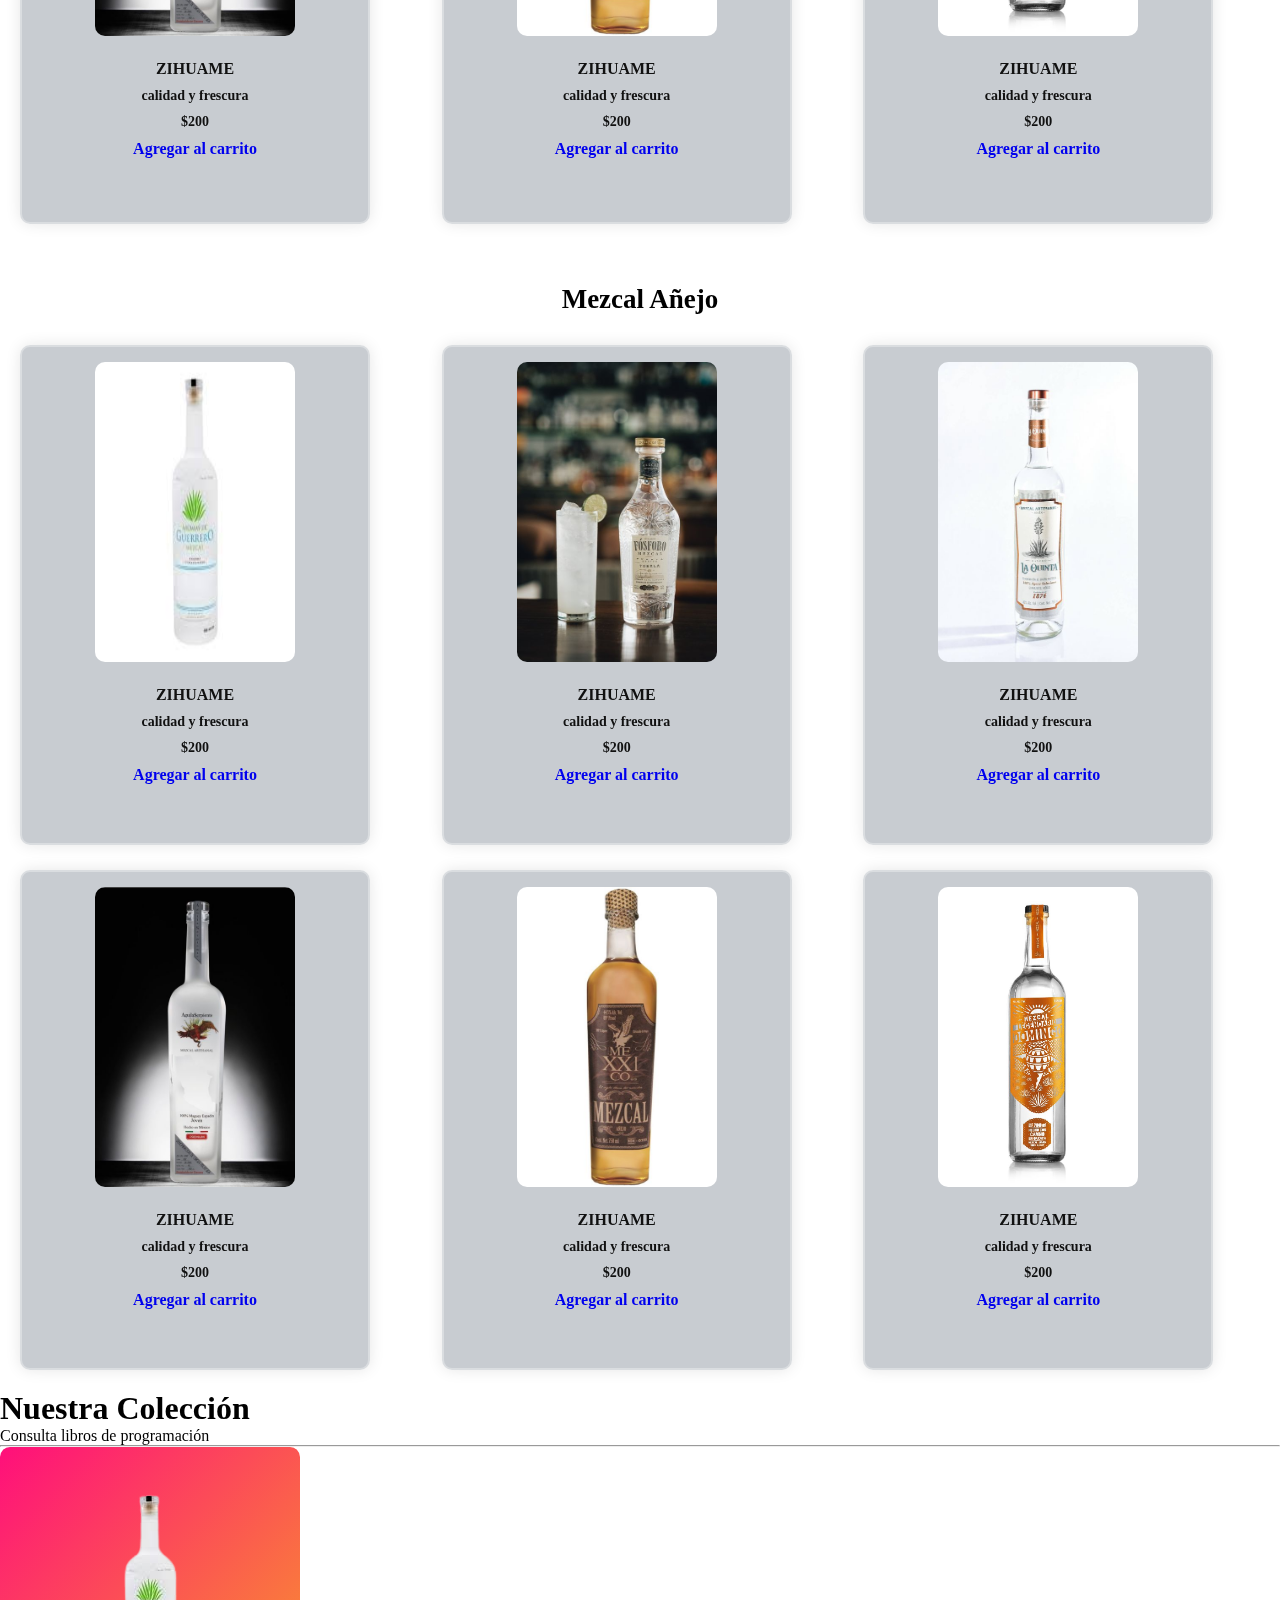
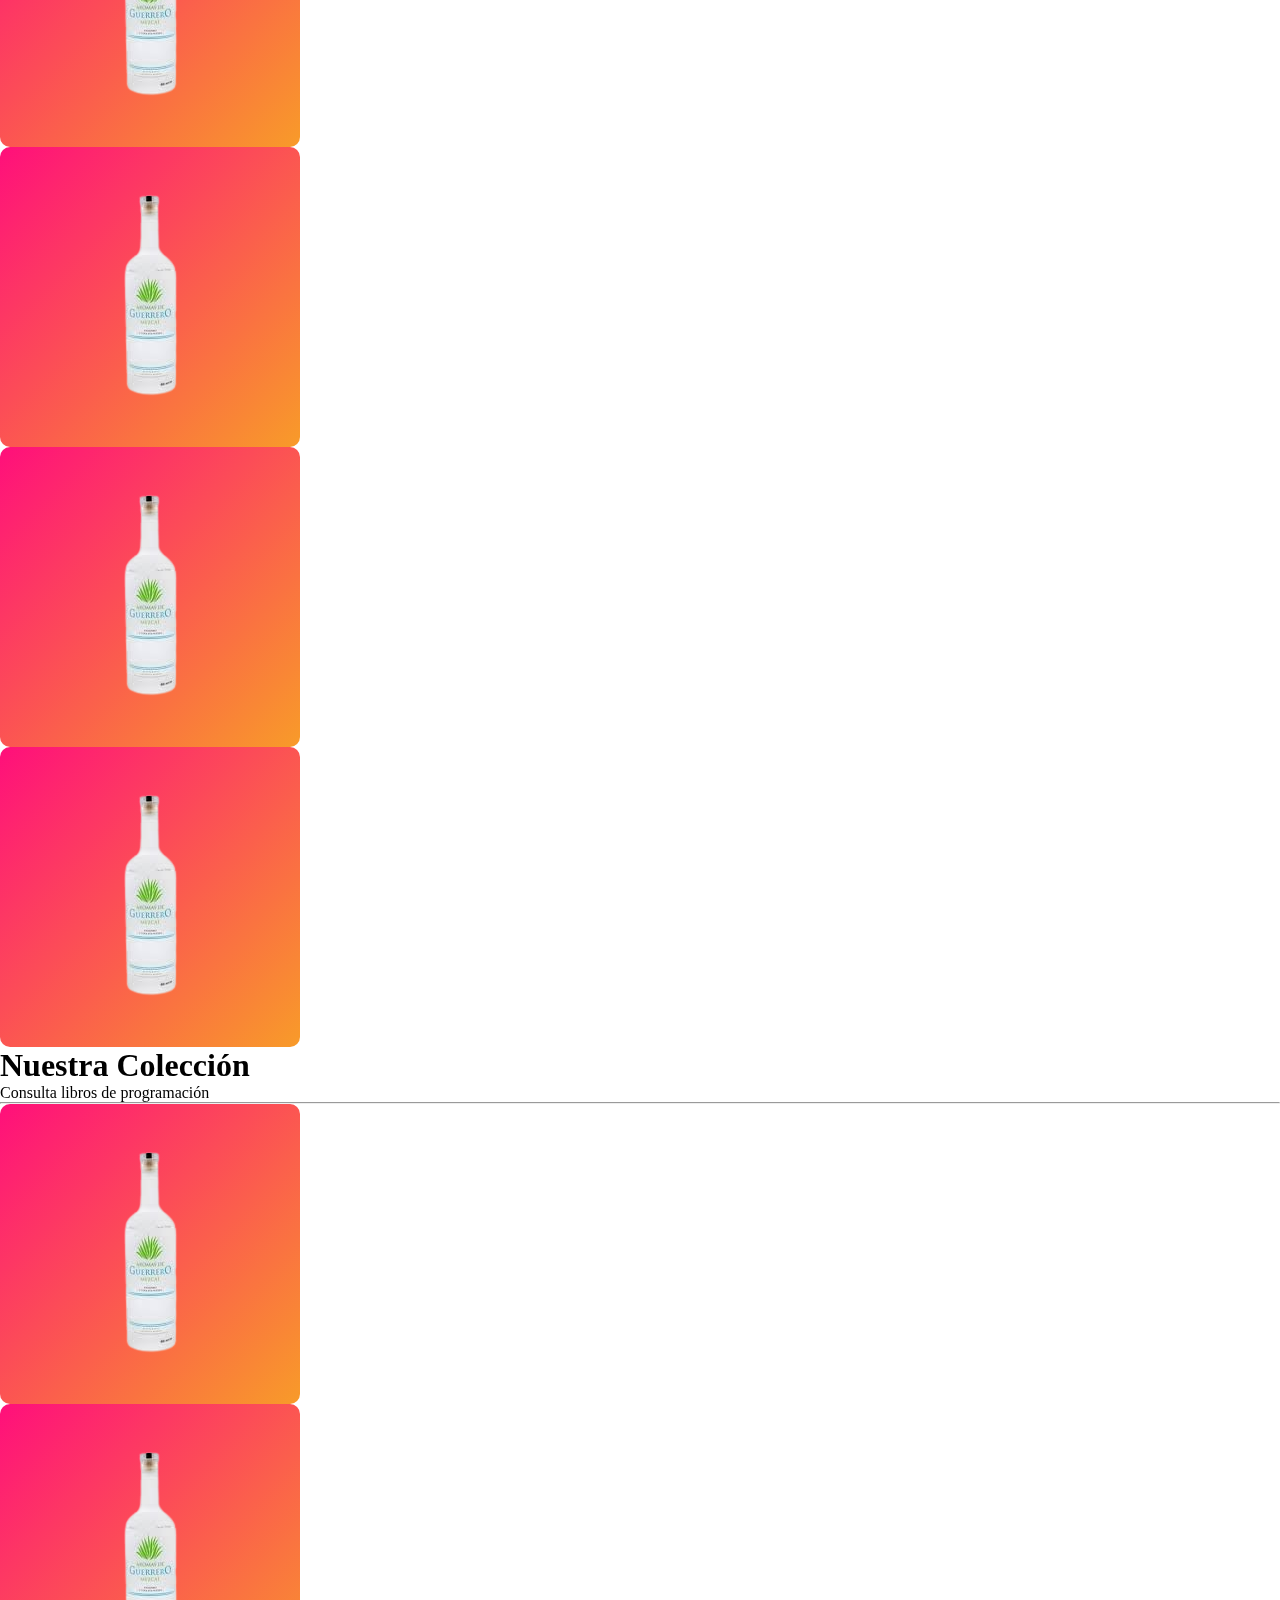
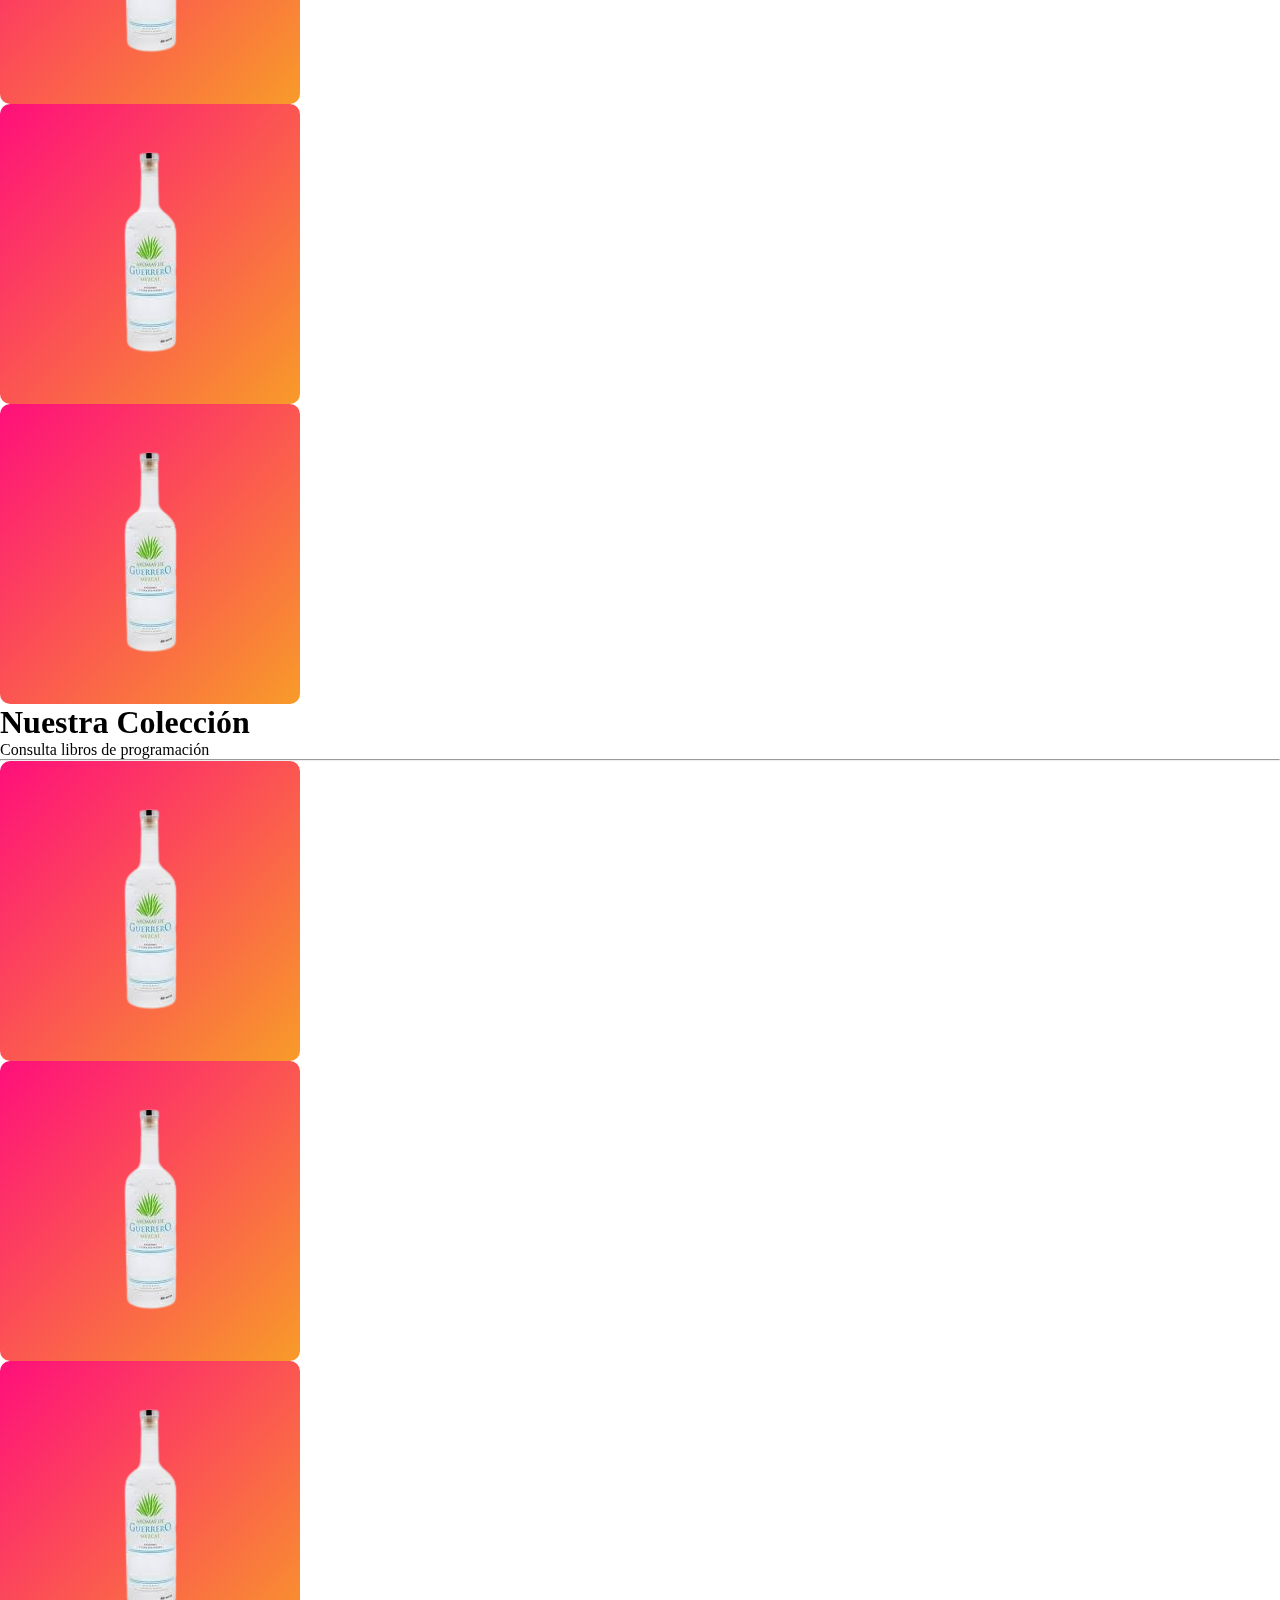
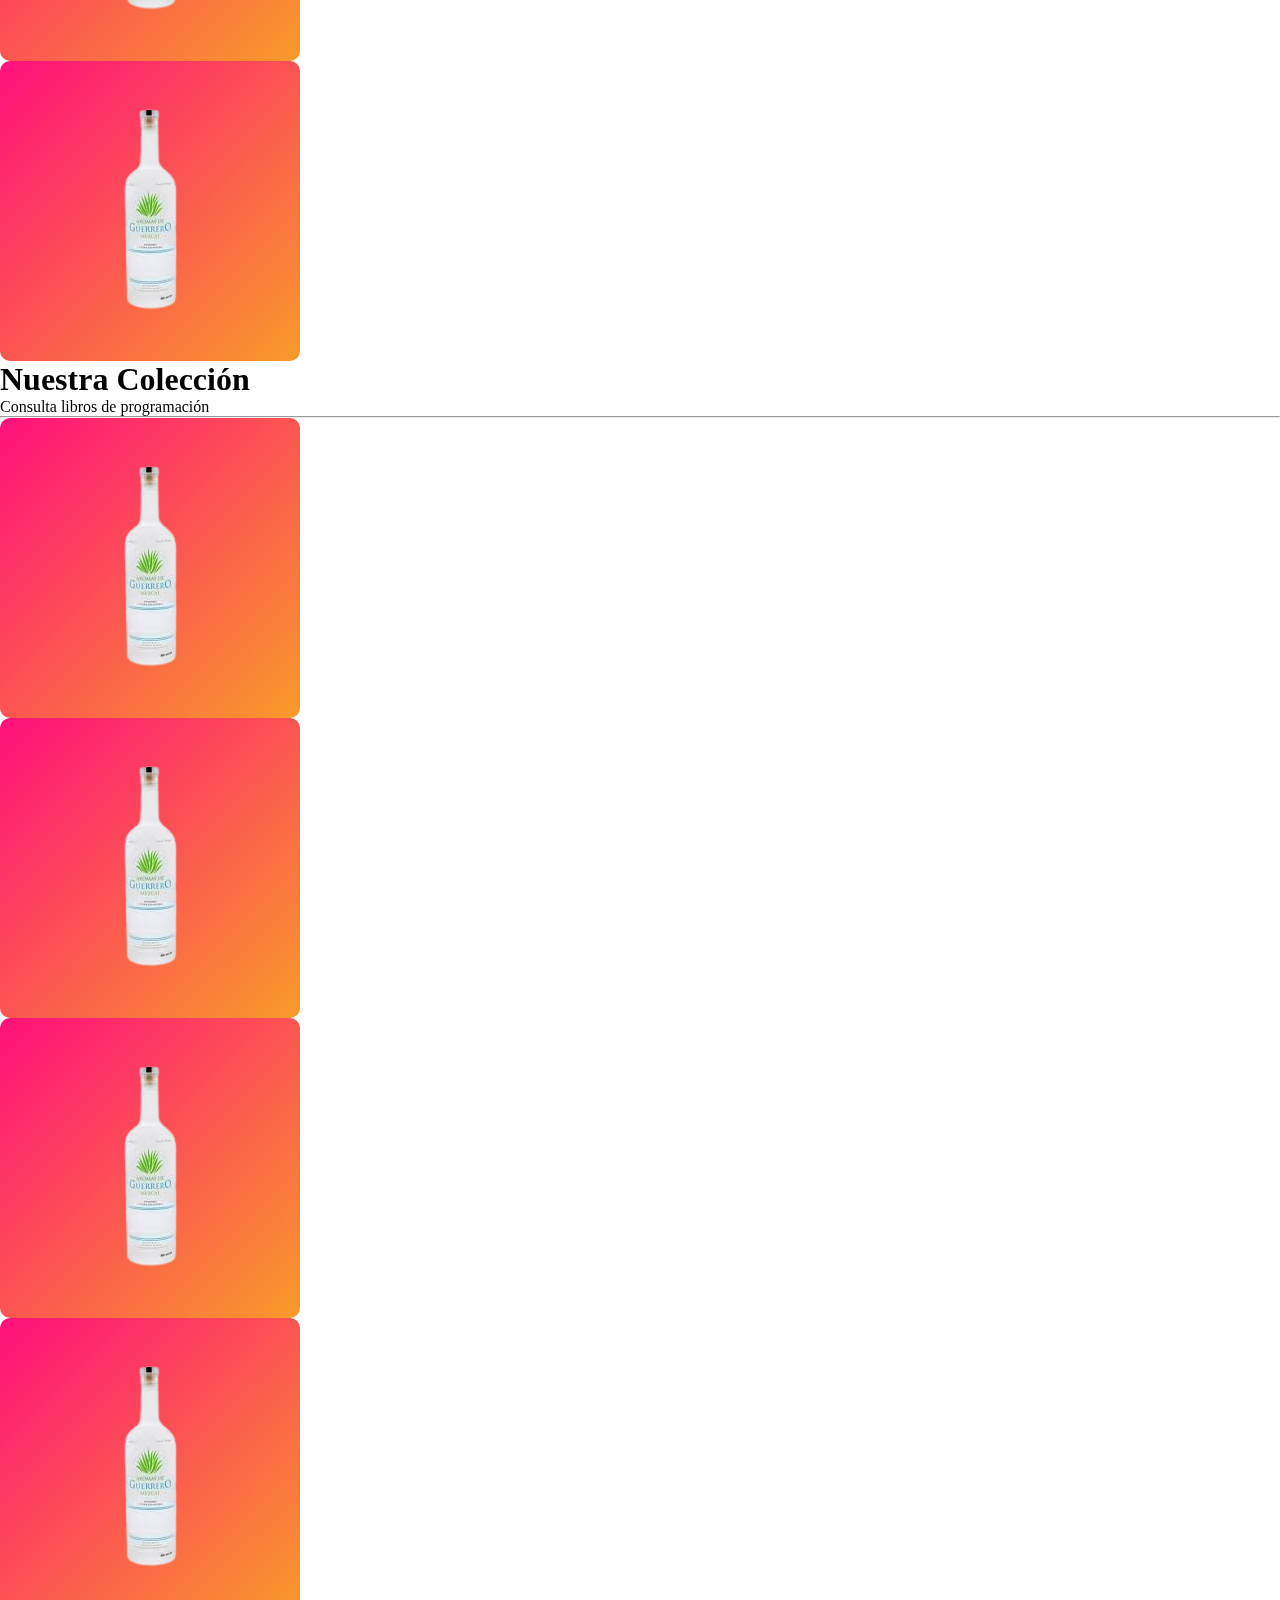
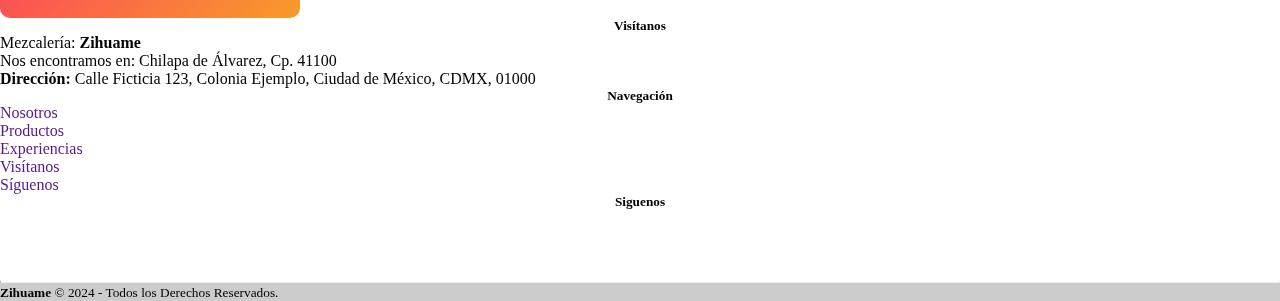
<file: PAGINAS/productos.html>
<!DOCTYPE html>
<html lang="en">

<head>
    <meta charset="UTF-8">
    <meta name="viewport" content="width=device-width, initial-scale=1.0">
    <title>mezcaleriazihuame</title>
</head>
<link href="https://cdn.jsdelivr.net/npm/bootstrap@5.0.2/dist/css/bootstrap.min.css" rel="stylesheet"
    integrity="sha384-EVSTQN3/azprG1Anm3QDgpJLIm9Nao0Yz1ztcQTwFspd3yD65VohhpuuCOmLASjC" crossorigin="anonymous">
<link rel="stylesheet" href="/CSS/stilos.css">
<link rel="stylesheet" href="/CSS//productos.css">

<body>
    <!--** Contenido de la navegación **-->
    <header>
        <nav class="navbar p-3 navbar-expand-md navbar-dark bg-dark navbar-expand-lg fixed-top">
            <button class="navbar-toggler" type="button" data-toggle="collapse" data-target="#navbarNav"
                aria-controls="navbarNav" aria-expanded="false" aria-label="Toggle navigation">
                <span class="navbar-toggler-icon"></span>
            </button>
            <div class="collapse navbar-collapse justify-content-center" id="navbarNav">
                <ul class="navbar-nav ">
                    <li class="nav-item"><a class="nav-link" href="/PAGINAS//index.html">Nosotros</a></li>
                    <li class="nav-item"><a class="nav-link" href="/PAGINAS//productos.html">Productos</a></li>
                    <li class="nav-item"><a class="nav-link" href="/PAGINAS//nuestraExperiencia.html">Experiencias</a>
                    </li>
                    <li class="nav-item"><a class="nav-link" href="/PAGINAS//visitanos.html">Visítanos</a></li>
                    <li class="nav-item"><a class="nav-link" href="#siguenos">Síguenos</a></li>
                </ul>
            </div>
        </nav>
    </header>

    <!-- inicio de la sección uno -->
    <section class="seccion-uno">
        <div class="header-content">
            <div class="header-img ">
                <img src="/img/botella-mezcal.jpg" alt="">
            </div>
            <div class="header-txt">
                <h1>Mezcalería Zihuame</h1>
                <p>Mezcal de calidad</p>
            </div>
        </div>
    </section>

    <!--* Inicio de la Sección de mezcal joven*-->
    <section class="seccion-1-color">
        <section class="seccion-mezcales container">
            <div>
                <h2 class="titulo-1">Tipos de Mezcales</h2>
            </div>
            <div class="titulo-2">
                <h2>Mezcal Joven</h2>
            </div>
            <div class="productos-contenido">
                <div class="m-joven">
                    <img src="/img/mezcal-1.jpeg" alt="">
                    <div class="m-procucto">
                        <h3 class="m-joven-titulo">Zihuame</h3>
                        <p>calidad y frescura</p>
                        <p class="m-precio">$200</p>
                        <a href="#" class="agregar.carrito- btn-2" data-id="1">Agregar al carrito</a>
                    </div>
                </div>

                <div class="m-joven">
                    <img src="/img/mezcal-2.jpg" alt="">
                    <div class="m-producto">
                        <h3 class="m-joven-titulo">Zihuame</h3>
                        <p>calidad y frescura</p>
                        <p class="m-precio">$200</p>
                        <a href="#" class="agregar.carrito- btn-2" data-id="2">Agregar al carrito</a>
                    </div>
                </div>

                <div class="m-joven">
                    <img src="/img/mezcal-3.jpg" alt="">
                    <div class="m-producto">
                        <h3 class="m-joven-titulo">Zihuame</h3>
                        <p>calidad y frescura</p>
                        <p class="m-precio">$200</p>
                        <a href="#" class="agregar.carrito- btn-2" data-id="3">Agregar al carrito</a>
                    </div>
                </div>

                <div class="m-joven">
                    <img src="/img/mezcal-4.jpg" alt="">
                    <div class="m-producto">
                        <h3 class="m-joven-titulo">Zihuame</h3>
                        <p>calidad y frescura</p>
                        <p class="m-precio">$200</p>
                        <a href="#" class="agregar.carrito- btn-2" data-id="4">Agregar al carrito</a>
                    </div>
                </div>

                <div class="m-joven">
                    <img src="/img/mezcal-5.jpg" alt="">
                    <div class="m-producto">
                        <h3 class="m-joven-titulo">Zihuame</h3>
                        <p>calidad y frescura</p>
                        <p class="m-precio">$200</p>
                        <a href="#" class="agregar.carrito- btn-2" data-id="5">Agregar al carrito</a>
                    </div>
                </div>

                <div class="m-joven">
                    <img src="/img/mezcal-6.jpg" alt="">
                    <div class="m-producto">
                        <h3 class="m-joven-titulo">Zihuame</h3>
                        <p>calidad y frescura</p>
                        <p class="m-precio">$200</p>
                        <a href="#" class="agregar.carrito- btn-2" data-id="6">Agregar al carrito</a>
                    </div>
                </div>
            </div>
        </section>
        <!--* Inicio de la Sección de mezcal añejo-->
        <section class="seccion-mezcales container">
            <div class="titulo-2">
                <h2>Mezcal Añejo</h2>
            </div>
            <div class="productos-contenido">
                <div class="m-añejo">
                    <img src="/img/mezcal-1.jpeg" alt="">
                    <div class="m-producto">
                        <h3>Zihuame</h3>
                        <p>calidad y frescura</p>
                        <p class="m-precio">$200</p>
                        <a href="#" class="agregar.carrito- btn-2" data-id="1">Agregar al carrito</a>
                    </div>
                </div>

                <div class="m-añejo">
                    <img src="/img/mezcal-2.jpg" alt="">
                    <div class="m-producto">
                        <h3>Zihuame</h3>
                        <p>calidad y frescura</p>
                        <p class="m-precio">$200</p>
                        <a href="#" class="agregar.carrito- btn-2" data-id="2">Agregar al carrito</a>
                    </div>
                </div>

                <div>
                    <div class="m-añejo">
                        <img src="/img/mezcal-3.jpg" alt="">
                        <div class="m-producto">
                            <h3>Zihuame</h3>
                            <p>calidad y frescura</p>
                            <p class="m-precio">$200</p>
                            <a href="#" class="agregar.carrito- btn-2" data-id="3">Agregar al carrito</a>
                        </div>
                    </div>
                </div>

                <div class="m-añejo">
                    <img src="/img/mezcal-4.jpg" alt="">
                    <div class="m-producto">
                        <h3>Zihuame</h3>
                        <p>calidad y frescura</p>
                        <p class="m-precio">$200</p>
                        <a href="#" class="agregar.carrito- btn-2" data-id="4">Agregar al carrito</a>
                    </div>
                </div>

                <div class="m-añejo">
                    <img src="/img/mezcal-5.jpg" alt="">
                    <div class="m-producto">
                        <h3>Zihuame</h3>
                        <p>calidad y frescura</p>
                        <p class="m-precio">$200</p>
                        <a href="#" class="agregar.carrito- btn-2" data-id="5">Agregar al carrito</a>
                    </div>
                </div>

                <div class="m-añejo">
                    <img src="/img/mezcal-6.jpg" alt="">
                    <div class="m-producto">
                        <h3>Zihuame</h3>
                        <p>calidad y frescura</p>
                        <p class="m-precio">$200</p>
                        <a href="#" class="agregar.carrito- btn-2" data-id="6">Agregar al carrito</a>
                    </div>
                </div>
            </div>
        </section>

        <section>
            <div class="jumbotron text-center">
                <h1 class="display-3">Nuestra Colección</h1>
                <p class="lead">Consulta libros de programación</p>
                <hr class="my-2 container bg-dark">
            </div>
            <div class="container">
                <div class="row">
                    <div class="col-md-3 mb-4">
                        <div class="tarjeta-1-container">
                            <div class="n-tarjeta">
                                <div class="contenido-img">
                                    <figure>
                                        <img src="/img/mezcal_1.png" alt="" class="img-fluid">
                                    </figure>
                                </div>
                                <div class="contenido-text">
                                    <p class="title-text">Nombre del Mezcal</p>
                                    <p>
                                        Lorem ipsum dolor sit amet, consectetur adipiscing elit. Voluptas tenetur
                                        mollitia
                                        pariatur odit, ab minus ratione adipisci accusamus vel est excepturi laboriosam
                                        magnam necessitatibus dignissimos molestias.
                                    </p>
                                </div>
                            </div>
                        </div>
                    </div>
                    <div class="col-md-3 mb-4">
                        <div class="tarjeta-1-container">
                            <div class="n-tarjeta">
                                <div class="contenido-img">
                                    <figure>
                                        <img src="/img/mezcal_1.png" alt="" class="img-fluid">
                                    </figure>
                                </div>
                                <div class="contenido-text">
                                    <p class="title-text">Nombre del Mezcal</p>
                                    <p>
                                        Lorem ipsum dolor sit amet, consectetur adipiscing elit. Voluptas tenetur
                                        mollitia
                                        pariatur odit, ab minus ratione adipisci accusamus vel est excepturi laboriosam
                                        magnam necessitatibus dignissimos molestias.
                                    </p>
                                </div>
                            </div>
                        </div>
                    </div>
                    <div class="col-md-3 mb-4">
                        <div class="tarjeta-1-container">
                            <div class="n-tarjeta">
                                <div class="contenido-img">
                                    <figure>
                                        <img src="/img/mezcal_1.png" alt="" class="img-fluid">
                                    </figure>
                                </div>
                                <div class="contenido-text">
                                    <p class="title-text">Nombre del Mezcal</p>
                                    <p>
                                        Lorem ipsum dolor sit amet, consectetur adipiscing elit. Voluptas tenetur
                                        mollitia
                                        pariatur odit, ab minus ratione adipisci accusamus vel est excepturi laboriosam
                                        magnam necessitatibus dignissimos molestias.
                                    </p>
                                </div>
                            </div>
                        </div>
                    </div>
                    <div class="col-md-3 mb-4">
                        <div class="tarjeta-1-container">
                            <div class="n-tarjeta">
                                <div class="contenido-img">
                                    <figure>
                                        <img src="/img/mezcal_1.png" alt="" class="img-fluid">
                                    </figure>
                                </div>
                                <div class="contenido-text">
                                    <p class="title-text">Nombre del Mezcal</p>
                                    <p>
                                        Lorem ipsum dolor sit amet, consectetur adipiscing elit. Voluptas tenetur
                                        mollitia
                                        pariatur odit, ab minus ratione adipisci accusamus vel est excepturi laboriosam
                                        magnam necessitatibus dignissimos molestias.
                                    </p>
                                </div>
                            </div>
                        </div>
                    </div>
        </section>
        
        <section>
            <div class="jumbotron text-center">
                <h1 class="display-3">Nuestra Colección</h1>
                <p class="lead">Consulta libros de programación</p>
                <hr class="my-2 container bg-dark">
            </div>
            <div class="container">
                <div class="row">
                    <div class="col-md-3 mb-4">
                        <div class="tarjeta-1-container">
                            <div class="n-tarjeta">
                                <div class="contenido-img">
                                    <figure>
                                        <img src="/img/mezcal_1.png" alt="" class="img-fluid">
                                    </figure>
                                </div>
                                <div class="contenido-text">
                                    <p class="title-text">Nombre del Mezcal</p>
                                    <p>
                                        Lorem ipsum dolor sit amet, consectetur adipiscing elit. Voluptas tenetur
                                        mollitia
                                        pariatur odit, ab minus ratione adipisci accusamus vel est excepturi laboriosam
                                        magnam necessitatibus dignissimos molestias.
                                    </p>
                                </div>
                            </div>
                        </div>
                    </div>
                    <div class="col-md-3 mb-4">
                        <div class="tarjeta-1-container">
                            <div class="n-tarjeta">
                                <div class="contenido-img">
                                    <figure>
                                        <img src="/img/mezcal_1.png" alt="" class="img-fluid">
                                    </figure>
                                </div>
                                <div class="contenido-text">
                                    <p class="title-text">Nombre del Mezcal</p>
                                    <p>
                                        Lorem ipsum dolor sit amet, consectetur adipiscing elit. Voluptas tenetur
                                        mollitia
                                        pariatur odit, ab minus ratione adipisci accusamus vel est excepturi laboriosam
                                        magnam necessitatibus dignissimos molestias.
                                    </p>
                                </div>
                            </div>
                        </div>
                    </div>
                    <div class="col-md-3 mb-4">
                        <div class="tarjeta-1-container">
                            <div class="n-tarjeta">
                                <div class="contenido-img">
                                    <figure>
                                        <img src="/img/mezcal_1.png" alt="" class="img-fluid">
                                    </figure>
                                </div>
                                <div class="contenido-text">
                                    <p class="title-text">Nombre del Mezcal</p>
                                    <p>
                                        Lorem ipsum dolor sit amet, consectetur adipiscing elit. Voluptas tenetur
                                        mollitia
                                        pariatur odit, ab minus ratione adipisci accusamus vel est excepturi laboriosam
                                        magnam necessitatibus dignissimos molestias.
                                    </p>
                                </div>
                            </div>
                        </div>
                    </div>
                    <div class="col-md-3 mb-4">
                        <div class="tarjeta-1-container">
                            <div class="n-tarjeta">
                                <div class="contenido-img">
                                    <figure>
                                        <img src="/img/mezcal_1.png" alt="" class="img-fluid">
                                    </figure>
                                </div>
                                <div class="contenido-text">
                                    <p class="title-text">Nombre del Mezcal</p>
                                    <p>
                                        Lorem ipsum dolor sit amet, consectetur adipiscing elit. Voluptas tenetur
                                        mollitia
                                        pariatur odit, ab minus ratione adipisci accusamus vel est excepturi laboriosam
                                        magnam necessitatibus dignissimos molestias.
                                    </p>
                                </div>
                            </div>
                        </div>
                    </div>
        </section>
        
        <section>
            <div class="jumbotron text-center">
                <h1 class="display-3">Nuestra Colección</h1>
                <p class="lead">Consulta libros de programación</p>
                <hr class="my-2 container bg-dark">
            </div>
            <div class="container">
                <div class="row">
                    <div class="col-md-3 mb-4">
                        <div class="tarjeta-1-container">
                            <div class="n-tarjeta">
                                <div class="contenido-img">
                                    <figure>
                                        <img src="/img/mezcal_1.png" alt="" class="img-fluid">
                                    </figure>
                                </div>
                                <div class="contenido-text">
                                    <p class="title-text">Nombre del Mezcal</p>
                                    <p>
                                        Lorem ipsum dolor sit amet, consectetur adipiscing elit. Voluptas tenetur
                                        mollitia
                                        pariatur odit, ab minus ratione adipisci accusamus vel est excepturi laboriosam
                                        magnam necessitatibus dignissimos molestias.
                                    </p>
                                </div>
                            </div>
                        </div>
                    </div>
                    <div class="col-md-3 mb-4">
                        <div class="tarjeta-1-container">
                            <div class="n-tarjeta">
                                <div class="contenido-img">
                                    <figure>
                                        <img src="/img/mezcal_1.png" alt="" class="img-fluid">
                                    </figure>
                                </div>
                                <div class="contenido-text">
                                    <p class="title-text">Nombre del Mezcal</p>
                                    <p>
                                        Lorem ipsum dolor sit amet, consectetur adipiscing elit. Voluptas tenetur
                                        mollitia
                                        pariatur odit, ab minus ratione adipisci accusamus vel est excepturi laboriosam
                                        magnam necessitatibus dignissimos molestias.
                                    </p>
                                </div>
                            </div>
                        </div>
                    </div>
                    <div class="col-md-3 mb-4">
                        <div class="tarjeta-1-container">
                            <div class="n-tarjeta">
                                <div class="contenido-img">
                                    <figure>
                                        <img src="/img/mezcal_1.png" alt="" class="img-fluid">
                                    </figure>
                                </div>
                                <div class="contenido-text">
                                    <p class="title-text">Nombre del Mezcal</p>
                                    <p>
                                        Lorem ipsum dolor sit amet, consectetur adipiscing elit. Voluptas tenetur
                                        mollitia
                                        pariatur odit, ab minus ratione adipisci accusamus vel est excepturi laboriosam
                                        magnam necessitatibus dignissimos molestias.
                                    </p>
                                </div>
                            </div>
                        </div>
                    </div>
                    <div class="col-md-3 mb-4">
                        <div class="tarjeta-1-container">
                            <div class="n-tarjeta">
                                <div class="contenido-img">
                                    <figure>
                                        <img src="/img/mezcal_1.png" alt="" class="img-fluid">
                                    </figure>
                                </div>
                                <div class="contenido-text">
                                    <p class="title-text">Nombre del Mezcal</p>
                                    <p>
                                        Lorem ipsum dolor sit amet, consectetur adipiscing elit. Voluptas tenetur
                                        mollitia
                                        pariatur odit, ab minus ratione adipisci accusamus vel est excepturi laboriosam
                                        magnam necessitatibus dignissimos molestias.
                                    </p>
                                </div>
                            </div>
                        </div>
                    </div>
        </section>
        
        <section>
            <div class="jumbotron text-center">
                <h1 class="display-3">Nuestra Colección</h1>
                <p class="lead">Consulta libros de programación</p>
                <hr class="my-2 container bg-dark">
            </div>
            <div class="container">
                <div class="row">
                    <div class="col-md-3 mb-4">
                        <div class="tarjeta-1-container">
                            <div class="n-tarjeta">
                                <div class="contenido-img">
                                    <figure>
                                        <img src="/img/mezcal_1.png" alt="" class="img-fluid">
                                    </figure>
                                </div>
                                <div class="contenido-text">
                                    <p class="title-text">Nombre del Mezcal</p>
                                    <p>
                                        Lorem ipsum dolor sit amet, consectetur adipiscing elit. Voluptas tenetur
                                        mollitia
                                        pariatur odit, ab minus ratione adipisci accusamus vel est excepturi laboriosam
                                        magnam necessitatibus dignissimos molestias.
                                    </p>
                                </div>
                            </div>
                        </div>
                    </div>
                    <div class="col-md-3 mb-4">
                        <div class="tarjeta-1-container">
                            <div class="n-tarjeta">
                                <div class="contenido-img">
                                    <figure>
                                        <img src="/img/mezcal_1.png" alt="" class="img-fluid">
                                    </figure>
                                </div>
                                <div class="contenido-text">
                                    <p class="title-text">Nombre del Mezcal</p>
                                    <p>
                                        Lorem ipsum dolor sit amet, consectetur adipiscing elit. Voluptas tenetur
                                        mollitia
                                        pariatur odit, ab minus ratione adipisci accusamus vel est excepturi laboriosam
                                        magnam necessitatibus dignissimos molestias.
                                    </p>
                                </div>
                            </div>
                        </div>
                    </div>
                    <div class="col-md-3 mb-4">
                        <div class="tarjeta-1-container">
                            <div class="n-tarjeta">
                                <div class="contenido-img">
                                    <figure>
                                        <img src="/img/mezcal_1.png" alt="" class="img-fluid">
                                    </figure>
                                </div>
                                <div class="contenido-text">
                                    <p class="title-text">Nombre del Mezcal</p>
                                    <p>
                                        Lorem ipsum dolor sit amet, consectetur adipiscing elit. Voluptas tenetur
                                        mollitia
                                        pariatur odit, ab minus ratione adipisci accusamus vel est excepturi laboriosam
                                        magnam necessitatibus dignissimos molestias.
                                    </p>
                                </div>
                            </div>
                        </div>
                    </div>
                    <div class="col-md-3 mb-4">
                        <div class="tarjeta-1-container">
                            <div class="n-tarjeta">
                                <div class="contenido-img">
                                    <figure>
                                        <img src="/img/mezcal_1.png" alt="" class="img-fluid">
                                    </figure>
                                </div>
                                <div class="contenido-text">
                                    <p class="title-text">Nombre del Mezcal</p>
                                    <p>
                                        Lorem ipsum dolor sit amet, consectetur adipiscing elit. Voluptas tenetur
                                        mollitia
                                        pariatur odit, ab minus ratione adipisci accusamus vel est excepturi laboriosam
                                        magnam necessitatibus dignissimos molestias.
                                    </p>
                                </div>
                            </div>
                        </div>
                    </div>
        </section>
        <!--* Inicio de la Sección de licores*-->
        <!--** Footer **-->
    <footer class="bg-dark text-white text-center text-lg-start">
        <div class="container p-4">
            <div class="row justify-content-center">
                
                <!-- Columna 1 
                <div class="col-lg-3 col-md-6 mb-4 mb-md-0">
                    <div class="mapa">
                        <iframe
                            src="https://www.google.com/maps/embed?pb=!1m18!1m12!1m3!1d3803.214996303471!2d-99.17801009999998!3d17.592522700000007!2m3!1f0!2f0!3f0!3m2!1i1024!2i768!4f13.1!3m3!1m2!1s0x85c95888bc823c07%3A0xd242075fb8701e2a!2sCatedral%20de%20la%20Asunci%C3%B3n%20de%20Mar%C3%ADa%2C%20Chilapa.!5e0!3m2!1ses!2smx!4v1718468112256!5m2!1ses!2smx"
                            width="300" height="250" style="border:0;" allowfullscreen="" loading="lazy"
                            referrerpolicy="no-referrer-when-downgrade"></iframe>
                    </div>
                </div> 
                -->
                <!-- Columna 2 -->
                <div class="col-lg-3 col-md-6 mb-4 mb-md-0 mx-2">
                    <h5 class="text-uppercase">Visítanos</h5>
                    <ul class="list-unstyled mb-0 text-center">
                        <p>Mezcalería: <b>Zihuame</b></p>
                        <p>Nos encontramos en: Chilapa de Álvarez, Cp. 41100</p>
                        <p><b>Dirección:</b> Calle Ficticia 123, Colonia Ejemplo, Ciudad de México, CDMX, 01000</p>
                    </ul>
                </div>
                <!-- Columna 3 -->
                <div class="col-lg-3 col-md-6 mb-4 mb-md-0 mx-2">
                    <h5 class="text-uppercase">Navegación</h5>
                    <ul class="list-unstyled mb-0 text-md-center">
                        <li><a href="">Nosotros</a></li>
                        <li><a href="">Productos</a></li>
                        <li><a href="">Experiencias</a></li>
                        <li><a href="">Visítanos</a></li>
                        <li><a href="">Síguenos</a></li>
                    </ul>
                </div>
                <!-- Columna 4 -->
                <div id="siguenos" class="col-lg-3 col-md-6 mb-4 mb-md-0 mx-2">
                    <h5 class="text-uppercase">Siguenos</h5>
                    <ul class="list-unstyled">
                        <div class="redes-sociales">

                            <a href="https://www.instagram.com/" class="social-link1">
                                <svg viewBox="0 0 16 16" class="bi bi-instagram" fill="currentColor" height="16" width="16"
                                    xmlns="http://www.w3.org/2000/svg" style="color: white">
                                    <path fill="white"
                                        d="M8 0C5.829 0 5.556.01 4.703.048 3.85.088 3.269.222 2.76.42a3.917 3.917 0 0 0-1.417.923A3.927 3.927 0 0 0 .42 2.76C.222 3.268.087 3.85.048 4.7.01 5.555 0 5.827 0 8.001c0 2.172.01 2.444.048 3.297.04.852.174 1.433.372 1.942.205.526.478.972.923 1.417.444.445.89.719 1.416.923.51.198 1.09.333 1.942.372C5.555 15.99 5.827 16 8 16s2.444-.01 3.298-.048c.851-.04 1.434-.174 1.943-.372a3.916 3.916 0 0 0 1.416-.923c.445-.445.718-.891.923-1.417.197-.509.332-1.09.372-1.942C15.99 10.445 16 10.173 16 8s-.01-2.445-.048-3.299c-.04-.851-.175-1.433-.372-1.941a3.926 3.926 0 0 0-.923-1.417A3.911 3.911 0 0 0 13.24.42c-.51-.198-1.092-.333-1.943-.372C10.443.01 10.172 0 7.998 0h.003zm-.717 1.442h.718c2.136 0 2.389.007 3.232.046.78.035 1.204.166 1.486.275.373.145.64.319.92.599.28.28.453.546.598.92.11.281.24.705.275 1.485.039.843.047 1.096.047 3.231s-.008 2.389-.047 3.232c-.035.78-.166 1.203-.275 1.485a2.47 2.47 0 0 1-.599.919c-.28.28-.546.453-.92.598-.28.11-.704.24-1.485.276-.843.038-1.096.047-3.232.047s-2.39-.009-3.233-.047c-.78-.036-1.203-.166-1.485-.276a2.478 2.478 0 0 1-.92-.598 2.48 2.48 0 0 1-.6-.92c-.109-.281-.24-.705-.275-1.485-.038-.843-.046-1.096-.046-3.233 0-2.136.008-2.388.046-3.231.036-.78.166-1.204.276-1.486.145-.373.319-.64.599-.92.28-.28.546-.453.92-.598.282-.11.705-.24 1.485-.276.738-.034 1.024-.044 2.515-.045v.002zm4.988 1.328a.96.96 0 1 0 0 1.92.96.96 0 0 0 0-1.92zm-4.27 1.122a4.109 4.109 0 1 0 0 8.217 4.109 4.109 0 0 0 0-8.217zm0 1.441a2.667 2.667 0 1 1 0 5.334 2.667 2.667 0 0 1 0-5.334z">
                                    </path>
                                </svg>
                            </a>
                            <a href="#" class="social-link2">
                                <svg viewBox="0 0 16 16" class="bi bi-twitter" fill="currentColor" height="16" width="16"
                                    xmlns="http://www.w3.org/2000/svg" style="color: white">
                                    <path fill="white"
                                        d="M5.026 15c6.038 0 9.341-5.003 9.341-9.334 0-.14 0-.282-.006-.422A6.685 6.685 0 0 0 16 3.542a6.658 6.658 0 0 1-1.889.518 3.301 3.301 0 0 0 1.447-1.817 6.533 6.533 0 0 1-2.087.793A3.286 3.286 0 0 0 7.875 6.03a9.325 9.325 0 0 1-6.767-3.429 3.289 3.289 0 0 0 1.018 4.382A3.323 3.323 0 0 1 .64 6.575v.045a3.288 3.288 0 0 0 2.632 3.218 3.203 3.203 0 0 1-.865.115 3.23 3.23 0 0 1-.614-.057 3.283 3.283 0 0 0 3.067 2.277A6.588 6.588 0 0 1 .78 13.58a6.32 6.32 0 0 1-.78-.045A9.344 9.344 0 0 0 5.026 15z">
                                    </path>
                                </svg>
                            </a>
                            <a href="#" class="social-link3">
                                <svg xmlns="http://www.w3.org/2000/svg" height="1em" viewBox="0 0 512 512" fill="#fff">
                                    <path
                                        d="M504 256C504 119 393 8 256 8S8 119 8 256c0 123.78 90.69 226.38 209.25 245V327.69h-63V256h63v-54.64c0-62.15 37-96.48 93.67-96.48 27.14 0 55.52 4.84 55.52 4.84v61h-31.28c-30.8 0-40.41 19.12-40.41 38.73V256h68.78l-11 71.69h-57.78V501C413.31 482.38 504 379.78 504 256z">
                                    </path>
                                </svg>
                            </a>
                            <a href="#" class="social-link4">
                                <svg viewBox="0 0 16 16" class="bi bi-whatsapp" fill="currentColor" height="16" width="16"
                                    xmlns="http://www.w3.org/2000/svg" style="color: white">
                                    <path fill="white"
                                        d="M13.601 2.326A7.854 7.854 0 0 0 7.994 0C3.627 0 .068 3.558.064 7.926c0 1.399.366 2.76 1.057 3.965L0 16l4.204-1.102a7.933 7.933 0 0 0 3.79.965h.004c4.368 0 7.926-3.558 7.93-7.93A7.898 7.898 0 0 0 13.6 2.326zM7.994 14.521a6.573 6.573 0 0 1-3.356-.92l-.24-.144-2.494.654.666-2.433-.156-.251a6.56 6.56 0 0 1-1.007-3.505c0-3.626 2.957-6.584 6.591-6.584a6.56 6.56 0 0 1 4.66 1.931 6.557 6.557 0 0 1 1.928 4.66c-.004 3.639-2.961 6.592-6.592 6.592zm3.615-4.934c-.197-.099-1.17-.578-1.353-.646-.182-.065-.315-.099-.445.099-.133.197-.513.646-.627.775-.114.133-.232.148-.43.05-.197-.1-.836-.308-1.592-.985-.59-.525-.985-1.175-1.103-1.372-.114-.198-.011-.304.088-.403.087-.088.197-.232.296-.346.1-.114.133-.198.198-.33.065-.134.034-.248-.015-.347-.05-.099-.445-1.076-.612-1.47-.16-.389-.323-.335-.445-.34-.114-.007-.247-.007-.38-.007a.729.729 0 0 0-.529.247c-.182.198-.691.677-.691 1.654 0 .977.71 1.916.81 2.049.098.133 1.394 2.132 3.383 2.992.47.205.84.326 1.129.418.475.152.904.129 1.246.08.38-.058 1.171-.48 1.338-.943.164-.464.164-.86.114-.943-.049-.084-.182-.133-.38-.232z">
                                    </path>
                                </svg>
                            </a>
                        </div>
                    </ul>
                </div>
            </div>
        </div>
        <hr class="thick-line bg-white container">
        <div class="text-center p-4" style="background-color: rgba(0, 0, 0, 0.2);">
            <small><b>Zihuame</b> &copy; 2024 - Todos los Derechos Reservados.</small>
        </div>
    </footer>

    <script src="https://cdn.jsdelivr.net/npm/bootstrap@5.0.2/dist/js/bootstrap.bundle.min.js"
    integrity="sha384-MrcW6ZMFYlzcLA8Nl+NtUVF0sA7MsXsP1UyJoMp4YLEuNSfAP+JcXn/tWtIaxVXM"
    crossorigin="anonymous"></script>
    <script src="https://cdn.jsdelivr.net/npm/@popperjs/core@2.9.2/dist/umd/popper.min.js"
        integrity="sha384-IQsoLXl5PILFhosVNubq5LC7Qb9DXgDA9i+tQ8Zj3iwWAwPtgFTxbJ8NT4GN1R8p"
        crossorigin="anonymous"></script>
    <script src="https://cdn.jsdelivr.net/npm/bootstrap@5.0.2/dist/js/bootstrap.min.js"
        integrity="sha384-cVKIPhGWiC2Al4u+LWgxfKTRIcfu0JTxR+EQDz/bgldoEyl4H0zUF0QKbrJ0EcQF"
        crossorigin="anonymous"></script>
    <script src="https://code.jquery.com/jquery-3.5.1.slim.min.js"></script>
    <script src="https://cdn.jsdelivr.net/npm/@popperjs/core@2.6.0/dist/umd/popper.min.js"></script>
    <script src="https://maxcdn.bootstrapcdn.com/bootstrap/4.5.2/js/bootstrap.min.js"></script>
</body>

</html>
</file>
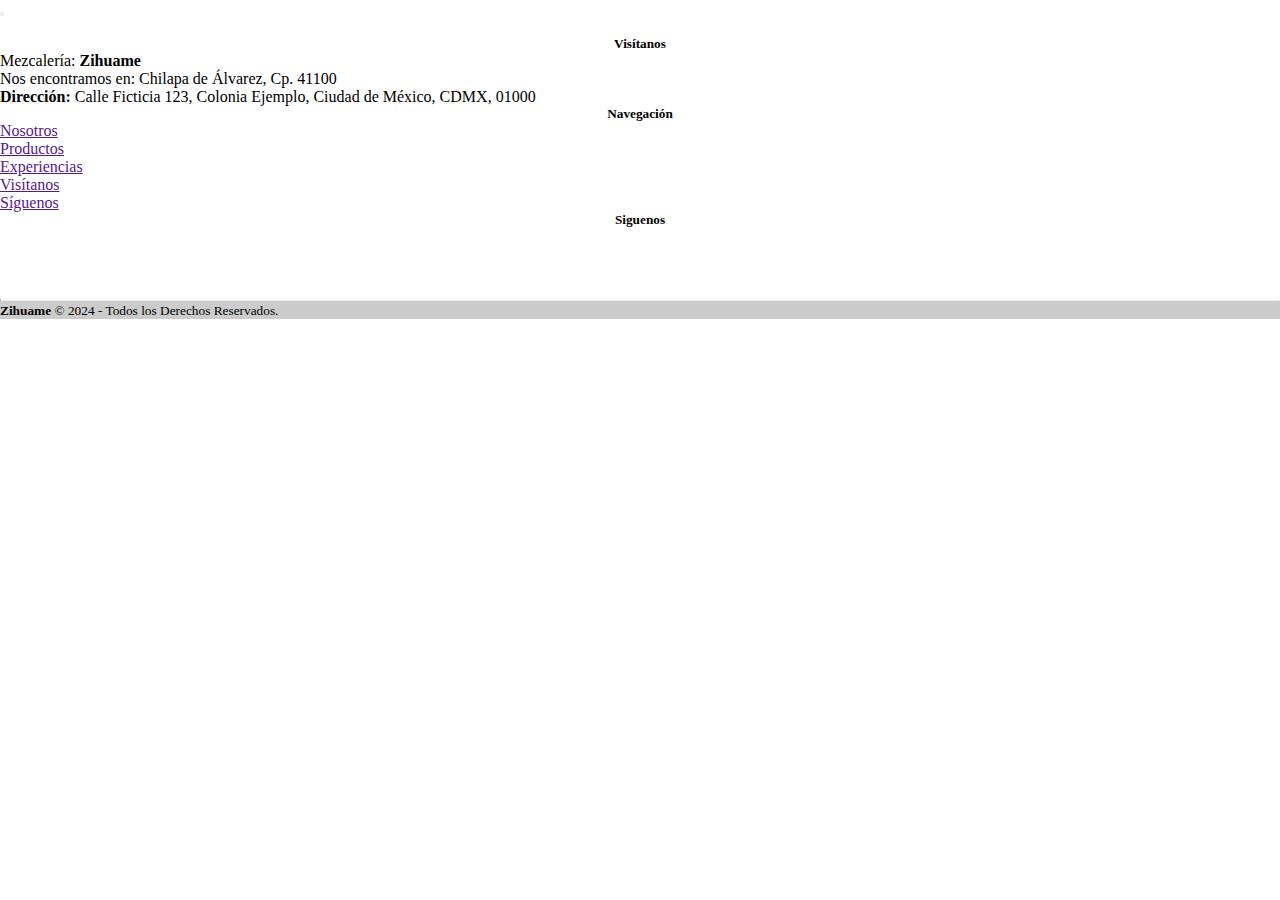
<file: PAGINAS/visitanos.html>
<!DOCTYPE html>
<html lang="en">
    <head>
        <meta charset="UTF-8">
        <meta name="viewport" content="width=device-width, initial-scale=1.0">
        <title>mezcaleriazihuame</title>
    </head>
    <link href="https://cdn.jsdelivr.net/npm/bootstrap@5.0.2/dist/css/bootstrap.min.css" rel="stylesheet"
        integrity="sha384-EVSTQN3/azprG1Anm3QDgpJLIm9Nao0Yz1ztcQTwFspd3yD65VohhpuuCOmLASjC" crossorigin="anonymous">
    <link rel="stylesheet" href="/CSS/stilos.css">
<body>
    <!--** Contenido de la navegación **-->
    <header>
        <nav class="navbar p-3 navbar-expand-md navbar-dark bg-dark navbar-expand-lg fixed-top">
            <button class="navbar-toggler" type="button" data-toggle="collapse" data-target="#navbarNav"
                aria-controls="navbarNav" aria-expanded="false" aria-label="Toggle navigation">
                <span class="navbar-toggler-icon"></span>
            </button>
            <div class="collapse navbar-collapse justify-content-center" id="navbarNav">
                <ul class="navbar-nav ">
                    <li class="nav-item"><a class="nav-link" href="/PAGINAS//index.html">Nosotros</a></li>
                    <li class="nav-item"><a class="nav-link" href="/PAGINAS//productos.html">Productos</a></li>
                    <li class="nav-item"><a class="nav-link" href="/PAGINAS//nuestraExperiencia.html">Experiencias</a>
                    </li>
                    <li class="nav-item"><a class="nav-link" href="/PAGINAS//visitanos.html">Visítanos</a></li>
                    <li class="nav-item"><a class="nav-link" href="#siguenos">Síguenos</a></li>
                </ul>
            </div>
        </nav>
    </header>
    <section class="visitanos">
        <div >

        </div>
        <div>

        </div>

    </section>


        <!--** Footer **-->
        <footer class="bg-dark text-white text-center text-lg-start">
            <div class="container p-4">
                <div class="row justify-content-center">
                    
                    <!-- Columna 1 
                    <div class="col-lg-3 col-md-6 mb-4 mb-md-0">
                        <div class="mapa">
                            <iframe
                                src="https://www.google.com/maps/embed?pb=!1m18!1m12!1m3!1d3803.214996303471!2d-99.17801009999998!3d17.592522700000007!2m3!1f0!2f0!3f0!3m2!1i1024!2i768!4f13.1!3m3!1m2!1s0x85c95888bc823c07%3A0xd242075fb8701e2a!2sCatedral%20de%20la%20Asunci%C3%B3n%20de%20Mar%C3%ADa%2C%20Chilapa.!5e0!3m2!1ses!2smx!4v1718468112256!5m2!1ses!2smx"
                                width="300" height="250" style="border:0;" allowfullscreen="" loading="lazy"
                                referrerpolicy="no-referrer-when-downgrade"></iframe>
                        </div>
                    </div> 
                    -->
                    <!-- Columna 2 -->
                    <div class="col-lg-3 col-md-6 mb-4 mb-md-0 mx-2">
                        <h5 class="text-uppercase">Visítanos</h5>
                        <ul class="list-unstyled mb-0 text-center">
                            <p>Mezcalería: <b>Zihuame</b></p>
                            <p>Nos encontramos en: Chilapa de Álvarez, Cp. 41100</p>
                            <p><b>Dirección:</b> Calle Ficticia 123, Colonia Ejemplo, Ciudad de México, CDMX, 01000</p>
                        </ul>
                    </div>
                    <!-- Columna 3 -->
                    <div class="col-lg-3 col-md-6 mb-4 mb-md-0 mx-2">
                        <h5 class="text-uppercase">Navegación</h5>
                        <ul class="list-unstyled mb-0 text-md-center">
                            <li><a href="">Nosotros</a></li>
                            <li><a href="">Productos</a></li>
                            <li><a href="">Experiencias</a></li>
                            <li><a href="">Visítanos</a></li>
                            <li><a href="">Síguenos</a></li>
                        </ul>
                    </div>
                    <!-- Columna 4 -->
                    <div id="siguenos" class="col-lg-3 col-md-6 mb-4 mb-md-0 mx-2">
                        <h5 class="text-uppercase">Siguenos</h5>
                        <ul class="list-unstyled">
                            <div class="redes-sociales">
    
                                <a href="https://www.instagram.com/" class="social-link1">
                                    <svg viewBox="0 0 16 16" class="bi bi-instagram" fill="currentColor" height="16" width="16"
                                        xmlns="http://www.w3.org/2000/svg" style="color: white">
                                        <path fill="white"
                                            d="M8 0C5.829 0 5.556.01 4.703.048 3.85.088 3.269.222 2.76.42a3.917 3.917 0 0 0-1.417.923A3.927 3.927 0 0 0 .42 2.76C.222 3.268.087 3.85.048 4.7.01 5.555 0 5.827 0 8.001c0 2.172.01 2.444.048 3.297.04.852.174 1.433.372 1.942.205.526.478.972.923 1.417.444.445.89.719 1.416.923.51.198 1.09.333 1.942.372C5.555 15.99 5.827 16 8 16s2.444-.01 3.298-.048c.851-.04 1.434-.174 1.943-.372a3.916 3.916 0 0 0 1.416-.923c.445-.445.718-.891.923-1.417.197-.509.332-1.09.372-1.942C15.99 10.445 16 10.173 16 8s-.01-2.445-.048-3.299c-.04-.851-.175-1.433-.372-1.941a3.926 3.926 0 0 0-.923-1.417A3.911 3.911 0 0 0 13.24.42c-.51-.198-1.092-.333-1.943-.372C10.443.01 10.172 0 7.998 0h.003zm-.717 1.442h.718c2.136 0 2.389.007 3.232.046.78.035 1.204.166 1.486.275.373.145.64.319.92.599.28.28.453.546.598.92.11.281.24.705.275 1.485.039.843.047 1.096.047 3.231s-.008 2.389-.047 3.232c-.035.78-.166 1.203-.275 1.485a2.47 2.47 0 0 1-.599.919c-.28.28-.546.453-.92.598-.28.11-.704.24-1.485.276-.843.038-1.096.047-3.232.047s-2.39-.009-3.233-.047c-.78-.036-1.203-.166-1.485-.276a2.478 2.478 0 0 1-.92-.598 2.48 2.48 0 0 1-.6-.92c-.109-.281-.24-.705-.275-1.485-.038-.843-.046-1.096-.046-3.233 0-2.136.008-2.388.046-3.231.036-.78.166-1.204.276-1.486.145-.373.319-.64.599-.92.28-.28.546-.453.92-.598.282-.11.705-.24 1.485-.276.738-.034 1.024-.044 2.515-.045v.002zm4.988 1.328a.96.96 0 1 0 0 1.92.96.96 0 0 0 0-1.92zm-4.27 1.122a4.109 4.109 0 1 0 0 8.217 4.109 4.109 0 0 0 0-8.217zm0 1.441a2.667 2.667 0 1 1 0 5.334 2.667 2.667 0 0 1 0-5.334z">
                                        </path>
                                    </svg>
                                </a>
                                <a href="#" class="social-link2">
                                    <svg viewBox="0 0 16 16" class="bi bi-twitter" fill="currentColor" height="16" width="16"
                                        xmlns="http://www.w3.org/2000/svg" style="color: white">
                                        <path fill="white"
                                            d="M5.026 15c6.038 0 9.341-5.003 9.341-9.334 0-.14 0-.282-.006-.422A6.685 6.685 0 0 0 16 3.542a6.658 6.658 0 0 1-1.889.518 3.301 3.301 0 0 0 1.447-1.817 6.533 6.533 0 0 1-2.087.793A3.286 3.286 0 0 0 7.875 6.03a9.325 9.325 0 0 1-6.767-3.429 3.289 3.289 0 0 0 1.018 4.382A3.323 3.323 0 0 1 .64 6.575v.045a3.288 3.288 0 0 0 2.632 3.218 3.203 3.203 0 0 1-.865.115 3.23 3.23 0 0 1-.614-.057 3.283 3.283 0 0 0 3.067 2.277A6.588 6.588 0 0 1 .78 13.58a6.32 6.32 0 0 1-.78-.045A9.344 9.344 0 0 0 5.026 15z">
                                        </path>
                                    </svg>
                                </a>
                                <a href="#" class="social-link3">
                                    <svg xmlns="http://www.w3.org/2000/svg" height="1em" viewBox="0 0 512 512" fill="#fff">
                                        <path
                                            d="M504 256C504 119 393 8 256 8S8 119 8 256c0 123.78 90.69 226.38 209.25 245V327.69h-63V256h63v-54.64c0-62.15 37-96.48 93.67-96.48 27.14 0 55.52 4.84 55.52 4.84v61h-31.28c-30.8 0-40.41 19.12-40.41 38.73V256h68.78l-11 71.69h-57.78V501C413.31 482.38 504 379.78 504 256z">
                                        </path>
                                    </svg>
                                </a>
                                <a href="#" class="social-link4">
                                    <svg viewBox="0 0 16 16" class="bi bi-whatsapp" fill="currentColor" height="16" width="16"
                                        xmlns="http://www.w3.org/2000/svg" style="color: white">
                                        <path fill="white"
                                            d="M13.601 2.326A7.854 7.854 0 0 0 7.994 0C3.627 0 .068 3.558.064 7.926c0 1.399.366 2.76 1.057 3.965L0 16l4.204-1.102a7.933 7.933 0 0 0 3.79.965h.004c4.368 0 7.926-3.558 7.93-7.93A7.898 7.898 0 0 0 13.6 2.326zM7.994 14.521a6.573 6.573 0 0 1-3.356-.92l-.24-.144-2.494.654.666-2.433-.156-.251a6.56 6.56 0 0 1-1.007-3.505c0-3.626 2.957-6.584 6.591-6.584a6.56 6.56 0 0 1 4.66 1.931 6.557 6.557 0 0 1 1.928 4.66c-.004 3.639-2.961 6.592-6.592 6.592zm3.615-4.934c-.197-.099-1.17-.578-1.353-.646-.182-.065-.315-.099-.445.099-.133.197-.513.646-.627.775-.114.133-.232.148-.43.05-.197-.1-.836-.308-1.592-.985-.59-.525-.985-1.175-1.103-1.372-.114-.198-.011-.304.088-.403.087-.088.197-.232.296-.346.1-.114.133-.198.198-.33.065-.134.034-.248-.015-.347-.05-.099-.445-1.076-.612-1.47-.16-.389-.323-.335-.445-.34-.114-.007-.247-.007-.38-.007a.729.729 0 0 0-.529.247c-.182.198-.691.677-.691 1.654 0 .977.71 1.916.81 2.049.098.133 1.394 2.132 3.383 2.992.47.205.84.326 1.129.418.475.152.904.129 1.246.08.38-.058 1.171-.48 1.338-.943.164-.464.164-.86.114-.943-.049-.084-.182-.133-.38-.232z">
                                        </path>
                                    </svg>
                                </a>
                            </div>
                        </ul>
                    </div>
                </div>
            </div>
            <hr class="thick-line bg-white container">
            <div class="text-center p-4" style="background-color: rgba(0, 0, 0, 0.2);">
                <small><b>Zihuame</b> &copy; 2024 - Todos los Derechos Reservados.</small>
            </div>
        </footer>
        <script src="https://cdn.jsdelivr.net/npm/bootstrap@5.0.2/dist/js/bootstrap.bundle.min.js"
        integrity="sha384-MrcW6ZMFYlzcLA8Nl+NtUVF0sA7MsXsP1UyJoMp4YLEuNSfAP+JcXn/tWtIaxVXM"
        crossorigin="anonymous"></script>
        <script src="https://cdn.jsdelivr.net/npm/@popperjs/core@2.9.2/dist/umd/popper.min.js"
            integrity="sha384-IQsoLXl5PILFhosVNubq5LC7Qb9DXgDA9i+tQ8Zj3iwWAwPtgFTxbJ8NT4GN1R8p"
            crossorigin="anonymous"></script>
        <script src="https://cdn.jsdelivr.net/npm/bootstrap@5.0.2/dist/js/bootstrap.min.js"
            integrity="sha384-cVKIPhGWiC2Al4u+LWgxfKTRIcfu0JTxR+EQDz/bgldoEyl4H0zUF0QKbrJ0EcQF"
            crossorigin="anonymous"></script>
        <script src="https://code.jquery.com/jquery-3.5.1.slim.min.js"></script>
        <script src="https://cdn.jsdelivr.net/npm/@popperjs/core@2.6.0/dist/umd/popper.min.js"></script>
        <script src="https://maxcdn.bootstrapcdn.com/bootstrap/4.5.2/js/bootstrap.min.js"></script>
</body>
</html>
</file>
<file: CSS/stilos.css>
@import url("https://fonts.googleapis.com/css2?family=Oswald:wght@400;500;600;700&family=Poppins:wght@400;500;600;700;800&display=swap");

/*
font-family: 'Oswald', sans-serif;
font-family: 'Poppins', sans-serif;
*/

* {
  margin: 0;
  padding: 0;
  box-sizing: border-box;
}

/* Estilos personalizados para la navegación */
.navbar ul li {
  font-family: 'Arial', sans-serif; /* Cambia a la fuente que prefieras */
  font-size: 16px; /* Tamaño de la fuente */
  color: #ffffff; /* Color del texto */
  padding-top: 15px;  /* Espacio arriba */
}

.navbar li .nav-link {
  color: #ffffff;
  letter-spacing: 2px;
}

/** animación de la barra de navegacion **/
.navbar a {
  position: relative;
  text-decoration: none;
}

.navbar a::after {
  content: '';
  position: absolute;
  width: 100%;
  transform: scaleX(0);
  height: 2px;
  bottom: 0;
  left: 0;
  background-color: rgb(255, 215, 0);
  transform-origin: bottom right;
  transition: transform 0.25s ease-out;
}

.navbar a:hover::after {
  transform: scaleX(1);
  transform-origin: bottom left;
}


.navbar ul li {
  display: inline;
  margin-right: 10px;
}

.navbar ul li a {
  color: white;
  text-decoration: none;
}

/**** inicio de la sección uno ****/
/*background-color: rgba(60, 179, 114, 0.684);*/
.seccion-uno {
  /*background-color: rgba(255, 235, 205, 0.166);*/
  background-color: rgba(60, 179, 114, 0.684);
  padding: 50px;
}

.header-content {
  display: flex;
  justify-content: space-between;
  align-items: center;
  flex: 1;
  padding: 0 200px;
}

.header-img {
  flex-basis: 50%;
  text-align: center;
}

.header-txt {
  flex-basis: 50%;
  text-align: center;
}

.header-txt h1 {
  padding: 15px 0px 0px 15px;
  font-size: 90px;
  text-transform: uppercase;
  line-height: 1;
  color: #111111;
  font-family: "Oswald", sans-serif;
  margin-bottom: 15px;
}

.header-txt p {
  font-size: 20px;
  font-family: 'Poppins', sans-serif;
  margin-bottom: 20px;
}

.btn-1 {
  display: inline-block;
  padding: 11px 25px;
  background-color: #111111;
  color: #f5f5f5;
  border-radius: 5px;
}

/***** Sección dos contenido de productos *****/
.seccion-dos {
  background-color: rgba(213, 236, 223, 0.575);

  padding: 30px 20px;
}

section .titulo-txt {
  font-family: 'Arial Black', sans-serif;
  text-align: center;
  font-weight: bold;
  color: rgb(0, 0, 0);
}

/**/
.contenedor-tarjetas {
  display: flex;
  flex-wrap: wrap;
  gap: 20px;
  justify-content: center;
  padding: 30px 20px; /* Espacio interior de las secciones */
}

.tarjeta {
  position: relative;
  width: 350px;
  height: 300px;
  background: linear-gradient(-45deg, #696969 0%, #252323 100%);
  border-radius: 10px;
  display: flex;
  align-items: center;
  justify-content: center;
  overflow: hidden;
  transition: all 0.6s cubic-bezier(0.23, 1, 0.32, 1);
}

.tarjeta figure {
  margin: 0;
}

.tarjeta img {
  object-fit: cover;
  border-radius: 10px;
}

.tarjeta:hover {
  box-shadow: 0 10px 20px rgba(0, 0, 0, 0.2);
}

.tarjeta-contenido {
  position: absolute;
  top: 50%;
  left: 50%;
  transform: translate(-50%, -50%) rotate(-45deg);
  width: 100%;
  height: 100%;
  padding: 20px;
  box-sizing: border-box;
  background-color: rgb(245, 255, 250);
  opacity: 0;
  transition: all 0.6s cubic-bezier(0.23, 1, 0.32, 1);
}

.tarjeta:hover .tarjeta-contenido {
  transform: translate(-50%, -50%) rotate(0deg);
  opacity: 1;
}

.tarjeta-texto {
  margin: 0;
  font-size: 24px;
  color: #000000;
  font-weight: 700;
  border-bottom: 2px solid rgb(255, 215, 0);  /* Línea debajo del texto */
}

.tarjeta-descripcion {
  margin: 10px 0 0;
  font-size: 14px;
  color: #000000;
  line-height: 1.4;
}
/**/

/* seccion 3 nuestra coleccion*/

.tarjeta-1-container {
  width: 300px;
  height: 300px;
  position: relative;
  border-radius: 10px;
}

.tarjeta-1-container::before {
  content: "";
  z-index: -1;
  position: absolute;
  inset: 0;

  transform: translate3d(0, 0, 0) scale(0.95);
  filter: blur(20px);
}

.n-tarjeta {
  width: 100%;
  height: 100%;
  border-radius: inherit;
  overflow: hidden;
}

.n-tarjeta .contenido-img {
  width: 100%;
  height: 100%;
  display: flex;
  align-items: center;
  justify-content: center;
  background: linear-gradient(-45deg, #f89b29 0%, #ff0f7b 100% );
  transition: scale 0.6s, rotate 0.6s, filter 1s;
}

.n-tarjeta .contenido-img figure img {
  width: 100%;
  height: 100%;
  fill: #e8e8e8;
  transition: all 0.6s cubic-bezier(0.23, 1, 0.320, 1);
}

.n-tarjeta .contenido-text {
  position: absolute;
  top: 0;
  left: 0;
  width: 100%;
  height: 100%;
  display: flex;
  flex-direction: column;
  align-items: center;
  justify-content: center;
  text-align: center;
  gap: 10px;
  color: #000000;

  line-height: 1.5;
  border-radius: 5px;
  opacity: 0;
  pointer-events: none;
  transform: translateY(50px);
  transition: all 0.6s cubic-bezier(0.23, 1, 0.320, 1);
}

.n-tarjeta .contenido-text .title-text {
  font-size: 18px;
  font-weight: 700;
}

.n-tarjeta:hover .contenido-text {
  opacity: 1;
  transform: translateY(0);
}

.n-tarjeta:hover .contenido-img {
  scale: 2.5;
  rotate: 30deg;
  filter: blur(7px);
}

.n-tarjeta:hover .contenido-img figure img {
  fill: transparent;
}
/**/



/**** linea divisora ****/
.thick-line {
  border-top: 2px solid #ffffff;
}

/*seccion del footer*/
footer {
  border-left: 18px;
  border-right: 18px;
}

footer div h5 {
  align-items: center;
  text-align: center;
}

footer div .social-link1,
.social-link2,
.social-link3 {
  padding: 10px;
}

@media (max-width: 900px) {
  .redes-sociales a {
    justify-content: center;
    align-items: center;
    text-align: center;
    
  }
}

/**** redes sociales ****/
.redes-sociales {
  display: flex;
  height: 70px;
  width: 270px;
}

.redes-sociales svg {
  position: absolute;
  display: flex;
  width: 60%;
  height: 100%;
  font-size: 24px;
  font-weight: 700;
  opacity: 1;
  transition: opacity 0.25s;
  z-index: 2;
  cursor: pointer;
}

.redes-sociales .social-link1,.redes-sociales .social-link2,.redes-sociales .social-link3,.redes-sociales .social-link4 {
  position: relative;
  display: flex;
  align-items: center;
  justify-content: center;
  width: 25%;
  color: whitesmoke;
  font-size: 24px;
  text-decoration: none;
  transition: 0.25s;
  border-radius: 50px;
}

.redes-sociales svg {
  transform: scale(1);
}

.redes-sociales .social-link1:hover {
  background: #f09433;
  background: -moz-linear-gradient(45deg, #f09433 0%, #e6683c 25%, #dc2743 50%, #cc2366 75%, #bc1888 100%);
  background: -webkit-linear-gradient(45deg, #f09433 0%,#e6683c 25%,#dc2743 50%,#cc2366 75%,#bc1888 100%);
  background: linear-gradient(45deg, #f09433 0%,#e6683c 25%,#dc2743 50%,#cc2366 75%,#bc1888 100%);
  filter: progid:DXImageTransform.Microsoft.gradient( startColorstr='#f09433', endColorstr='#bc1888',GradientType=1 );
  animation: bounce_613 0.4s linear;
}

.redes-sociales .social-link2:hover {
  background-color: #00ccff;
  animation: bounce_613 0.4s linear;
}

.redes-sociales .social-link3:hover {
  background-color: #1d4292;
  animation: bounce_613 0.4s linear;
}

.redes-sociales .social-link4:hover {
  background-color: #12a50b;
  animation: bounce_613 0.4s linear;
}


@keyframes bounce_613 {
  40% {
    transform: scale(1.4);
  }

  60% {
    transform: scale(0.8);
  }

  80% {
    transform: scale(1.2);
  }

  100% {
    transform: scale(1);
  }
}  


/* seccion de Responsive*/
@media (max-width: 991px) {
  .menu {
    padding: 20px;
  }

  .menu label {
    display: initial;
  }

  .menu .navbar {
    position: absolute;
    top: 100%;
    left: 0;
    right: 0;
    background-color: #181818;
    display: none;
  }

  .menu .navbar ul li {
    width: 100%;
  }

  .menu .navbar ul li a {
    color: #ffffff;
  }

  #menu:checked ~ .navbar {
    display: initial;
  }

  .logo {
    display: none;
  }

  .submenu:hover #carrito {
    min-width: 100%;
  }

  .header {
    min-height: 0vh;
  }

  .header-content {
    padding: 50px 0;
    flex-direction: column;
  }

  .header-img {
    display: none;
  }

  .header-txt {
    flex-basis: 100%;
    text-align: center;
  }

  .header-txt h1 {
    font-size: 60px;
  }

  .productos {
    padding: 30px 30px 0 30px;
    flex-direction: column;
  }

  .producto-1 {
    margin-bottom: 30px;
  }

  .products {
    padding: 0 30px 30px 30px;
  }

  .products h2 {
    margin-bottom: 30px;
  }

  .product-content {
    grid-template-columns: repeat(1, 1fr);
    gap: 30px;
  }

  .product img {
    width: 200px;
    height: 280px;
  }

  .icons {
    padding: 30px;
    flex-direction: column;
  }

  .icon-1 {
    margin-bottom: 30px;
  }

  .blog {
    padding: 0 30px 30px 30px;
    flex-direction: column;
  }

  .blog-1 {
    margin-bottom: 30px;
  }

  .footer {
    padding: 30px;
  }

  .footer-content {
    flex-direction: column;
    text-align: center;
  }

  .card {
    text-align: center;
  }
  .card {
    flex-direction: row-reverse;
    text-align: center;
  }
}
</file>
<file: CSS/productos.css>
* {
  box-sizing: border-box;
  margin: 0;
  padding: 0;
  text-decoration: none;
  list-style: none;
}

/* Inicio de la Sección de mezcal joven*/
.seccion-mezcales {
  padding: 20px 20px; /* Reducir padding */
}

@import url('https://fonts.googleapis.com/css2?family=Playfair+Display:wght@700&display=swap');

.seccion-mezcales .titulo-1 {
  font-family: 'Playfair Display', serif;
  text-align: center;
  margin-top: 20px; /* Espacio superior */
  margin-bottom: 20px; /* Espacio inferior */
  font-size: 45px; /* Tamaño de la fuente */
  color: #000000; /* Color de la fuente */
}

/* Opcional: Ajustes adicionales para hacer el título más atractivo */
.seccion-mezcales .titulo-1::after {
  content: '';
  display: block;
  width: 100px;
  height: 2px;
  background-color: rgb(255, 215, 0);
  margin: 10px auto 0;
}

.titulo-2 {
  font-family: 'Playfair Display', serif;
  text-align: center;
  margin-top: 20px; /* Espacio superior */
  margin-bottom: 30px; /* Espacio inferior */
  font-size: 18px; /* Tamaño de la fuente */
  color: #000000; /* Color de la fuente */
}


.productos-contenido {
  display: grid;
  grid-template-columns: repeat(3, 1fr);
  gap: 25px;
}

.m-joven {
  width: 350px;
  height: 500px;
  box-sizing: border-box;
  background: rgba(171, 178, 185, 0.66);
  border: 2px solid rgba(255, 255, 255, 0.331);
  box-shadow: 8px 11px 34px rgba(0, 0, 0, 0.22); /* Reducir sombra */
  backdrop-filter: blur(6px);
  border-radius: 10px; /* Reducir border-radius */
  transition: all 0.5s;
  user-select: none;
  font-weight: bolder;
  text-align: center;
  padding: 10px; /* Reducir padding */
  box-shadow: 0 0 15px rgb(0, 0, 0, 0.1); /* Reducir sombra */
}

.m-joven:hover {
  border: 2px solid rgba(52, 73, 94, 0.511);
  transition: 0.7s ease;
}

.m-joven img {
  width: 200px; /* Reducir tamaño de imagen */
  height: 300px; /* Reducir tamaño de imagen */
  margin-bottom: 20px; /* Reducir margen inferior */
  border-radius: 10px; /* Reducir border-radius */
}

.m-joven img:hover {
  transform: scale(1.05);
  transition: 0.7s ease;
}

.m-joven h3 {
  font-size: 16px; 
  color: #111111;
  font-family: "Times New Roman", Times, serif;
  text-transform: uppercase;
  margin-bottom: 10px; 
}

.m-joven p,
.m-precio {
  font-size: 14px; 
  color: #111111;
  margin-bottom: 10px; 
}


/* Inicio de la Sección de mezcal añejo*/
.m-añejo {
  width: 350px;
  height: 500px;
  box-sizing: border-box;
  background: rgba(171, 178, 185, 0.66);
  border: 2px solid rgba(255, 255, 255, 0.331);
  box-shadow: 8px 11px 34px rgba(0, 0, 0, 0.22); 
  backdrop-filter: blur(6px);
  border-radius: 10px; 
  transition: all 0.5s;
  user-select: none;
  font-weight: bolder;
  text-align: center;
  padding: 15px; 
  box-shadow: 0 0 15px rgb(0, 0, 0, 0.1); 
  flex-direction: column;
}

.m-añejo:hover {
  border: 2px solid rgba(52, 73, 94, 0.511);
  transition: 0.7s ease;
}

.m-añejo img {
  width: 200px; 
  height: 300px; 
  margin-bottom: 20px; 
  border-radius: 10px;
}

.m-añejo img:hover {
  transform: scale(1.05);
  transition: 0.7s ease;
}

.m-añejo h3 {
  font-size: 16px; 
  color: #111111;
  font-family: "Times New Roman", Times, serif;
  text-transform: uppercase;
  margin-bottom: 10px;
}

.m-añejo p,
.m-precio {
  font-size: 14px; 
  color: #111111;
  margin-bottom: 10px;
}

/********** Inicia la sección de licores *********/
.seccion-licores {
  /*background-color: blue;*/
}

.licores {
  text-align: center;
}

.licor {
  flex-basis: content;
  display: inline-block;
  flex-direction: column;
  width: 300px;
  height: 450px;
  background-color: var(--white);
  border-radius: 10px;
  box-shadow: 0px 10px 12px rgba(0, 0, 0, 0.08), -4px -4px 12px rgba(0, 0, 0, 0.08);
  overflow: hidden;
  transition: all 0.3s;
  cursor: pointer;
  box-sizing: border-box;
  padding: 10px;
}

.licor:hover {
  transform: translateY(-10px);
  box-shadow: 0px 20px 20px rgba(0, 0, 0, 0.1), -4px -4px 12px rgba(0, 0, 0, 0.08);
}

.licor-image {
  width: 100%;
  height: 64%;
  border-radius: 10px;
  margin-bottom: 12px;
  overflow: hidden;
  background-color: rgb(165, 165, 165);
  display: flex;
  align-items: center;
  justify-content: center;
}

.licor-title {
  margin: 0;
  font-size: 17px;
  font-family: "Lucida Sans", "Lucida Sans Regular", "Lucida Grande", "Lucida Sans Unicode", Geneva, Verdana, sans-serif;
  font-weight: 600;
  color: black;
  cursor: default;
  display: -webkit-box;
  -webkit-box-orient: vertical;
  -webkit-line-clamp: 1;
  line-clamp: 1;
  overflow: hidden;
}

.licor-des {
  margin: 0;
  font-size: 13px;
  font-family: "Lucida Sans", "Lucida Sans Regular", "Lucida Grande", "Lucida Sans Unicode", Geneva, Verdana, sans-serif;
  color: black;
  cursor: default;
  display: -webkit-box;
  -webkit-box-orient: vertical;
  -webkit-line-clamp: 3;
  line-clamp: 3;
  overflow: hidden;
}

/**** Inicia la sección de abocados ****/
.seccion-abocados {
  /*background-color: aqua;*/
}

.abocados {
  text-align: center;
}

.abocado {
  flex-basis: content;
  display: inline-block;
  flex-direction: column;
  width: 300px;
  height: 450px;
  background-color: var(--white);
  border-radius: 10px;
  box-shadow: 0px 10px 12px rgba(0, 0, 0, 0.08), -4px -4px 12px rgba(0, 0, 0, 0.08);
  overflow: hidden;
  transition: all 0.3s;
  cursor: pointer;
  box-sizing: border-box;
  padding: 10px;
}

.abocado:hover {
  transform: translateY(-10px);
  box-shadow: 0px 20px 20px rgba(0, 0, 0, 0.1), -4px -4px 12px rgba(0, 0, 0, 0.08);
}

.abocado-image {
  width: 100%;
  height: 64%;
  border-radius: 10px;
  margin-bottom: 12px;
  overflow: hidden;
  background-color: rgb(165, 165, 165);
  display: flex;
  align-items: center;
  justify-content: center;
}

.abocado-title {
  margin: 0;
  font-size: 17px;
  font-family: "Lucida Sans", "Lucida Sans Regular", "Lucida Grande", "Lucida Sans Unicode", Geneva, Verdana, sans-serif;
  font-weight: 600;
  color: black;
  cursor: default;
  display: -webkit-box;
  -webkit-box-orient: vertical;
  -webkit-line-clamp: 1;
  line-clamp: 1;
  overflow: hidden;
}

.abocado-des {
  margin: 0;
  font-size: 13px;
  font-family: "Lucida Sans", "Lucida Sans Regular", "Lucida Grande", "Lucida Sans Unicode", Geneva, Verdana, sans-serif;
  color: black;
  cursor: default;
  display: -webkit-box;
  -webkit-box-orient: vertical;
  -webkit-line-clamp: 3;
  line-clamp: 3;
  overflow: hidden;
}

/**** Inicia la sección de destilado-frutas ****/
.seccion-destilado-frutas {
  /*background-color: antiquewhite;*/
}

.destilado-frutas-container {
  text-align: center;
}

.d-frutas {
  flex-basis: content;
  display: inline-block;
  flex-direction: column;
  width: 300px;
  height: 450px;
  background-color: var(--white);
  border-radius: 10px;
  box-shadow: 0px 10px 12px rgba(0, 0, 0, 0.08), -4px -4px 12px rgba(0, 0, 0, 0.08);
  overflow: hidden;
  transition: all 0.3s;
  cursor: pointer;
  box-sizing: border-box;
  padding: 10px;
}

.d-frutas:hover {
  transform: translateY(-10px);
  box-shadow: 0px 20px 20px rgba(0, 0, 0, 0.1), -4px -4px 12px rgba(0, 0, 0, 0.08);
}

.d-frutas-image {
  width: 100%;
  height: 64%;
  border-radius: 10px;
  margin-bottom: 12px;
  overflow: hidden;
  background-color: rgb(165, 165, 165);
  display: flex;
  align-items: center;
  justify-content: center;
}

.d-frutas-title {
  margin: 0;
  font-size: 17px;
  font-family: "Lucida Sans", "Lucida Sans Regular", "Lucida Grande", "Lucida Sans Unicode", Geneva, Verdana, sans-serif;
  font-weight: 600;
  color: black;
  cursor: default;
  display: -webkit-box;
  -webkit-box-orient: vertical;
  -webkit-line-clamp: 1;
  line-clamp: 1;
  overflow: hidden;
}

.d-frutas-des {
  margin: 0;
  font-size: 13px;
  font-family: "Lucida Sans", "Lucida Sans Regular", "Lucida Grande", "Lucida Sans Unicode", Geneva, Verdana, sans-serif;
  color: black;
  cursor: default;
  display: -webkit-box;
  -webkit-box-orient: vertical;
  -webkit-line-clamp: 3;
  line-clamp: 3;
  overflow: hidden;
}


/**** Inicia la sección de cremas ****/
.seccion-cremas {
  /*background-color: rgb(230, 230, 250);*/
  
}



.crema-container {
  text-align: center;
}

.crema {
  flex-basis: content;
  display: inline-block;
  flex-direction: column;
  width: 300px;
  height: 450px;
  background-color: var(--white);
  border-radius: 10px;
  box-shadow: 0px 10px 12px rgba(0, 0, 0, 0.08), -4px -4px 12px rgba(0, 0, 0, 0.08);
  overflow: hidden;
  transition: all 0.3s;
  cursor: pointer;
  box-sizing: border-box;
  padding: 10px;
}

.crema:hover {
  transform: translateY(-10px);
  box-shadow: 0px 20px 20px rgba(0, 0, 0, 0.1), -4px -4px 12px rgba(0, 0, 0, 0.08);
}

.crema-image {
  width: 100%;
  height: 64%;
  border-radius: 10px;
  margin-bottom: 12px;
  overflow: hidden;
  background-color: rgb(165, 165, 165);
  display: flex;
  align-items: center;
  justify-content: center;
}

.crema-title {
  margin: 0;
  font-size: 17px;
  font-family: "Lucida Sans", "Lucida Sans Regular", "Lucida Grande", "Lucida Sans Unicode", Geneva, Verdana, sans-serif;
  font-weight: 600;
  color: black;
  cursor: default;
  display: -webkit-box;
  -webkit-box-orient: vertical;
  -webkit-line-clamp: 1;
  line-clamp: 1;
  overflow: hidden;
}

.crema-des {
  margin: 0;
  font-size: 13px;
  font-family: "Lucida Sans", "Lucida Sans Regular", "Lucida Grande", "Lucida Sans Unicode", Geneva, Verdana, sans-serif;
  color: black;
  cursor: default;
  display: -webkit-box;
  -webkit-box-orient: vertical;
  -webkit-line-clamp: 3;
  line-clamp: 3;
  overflow: hidden;
}
</file>
